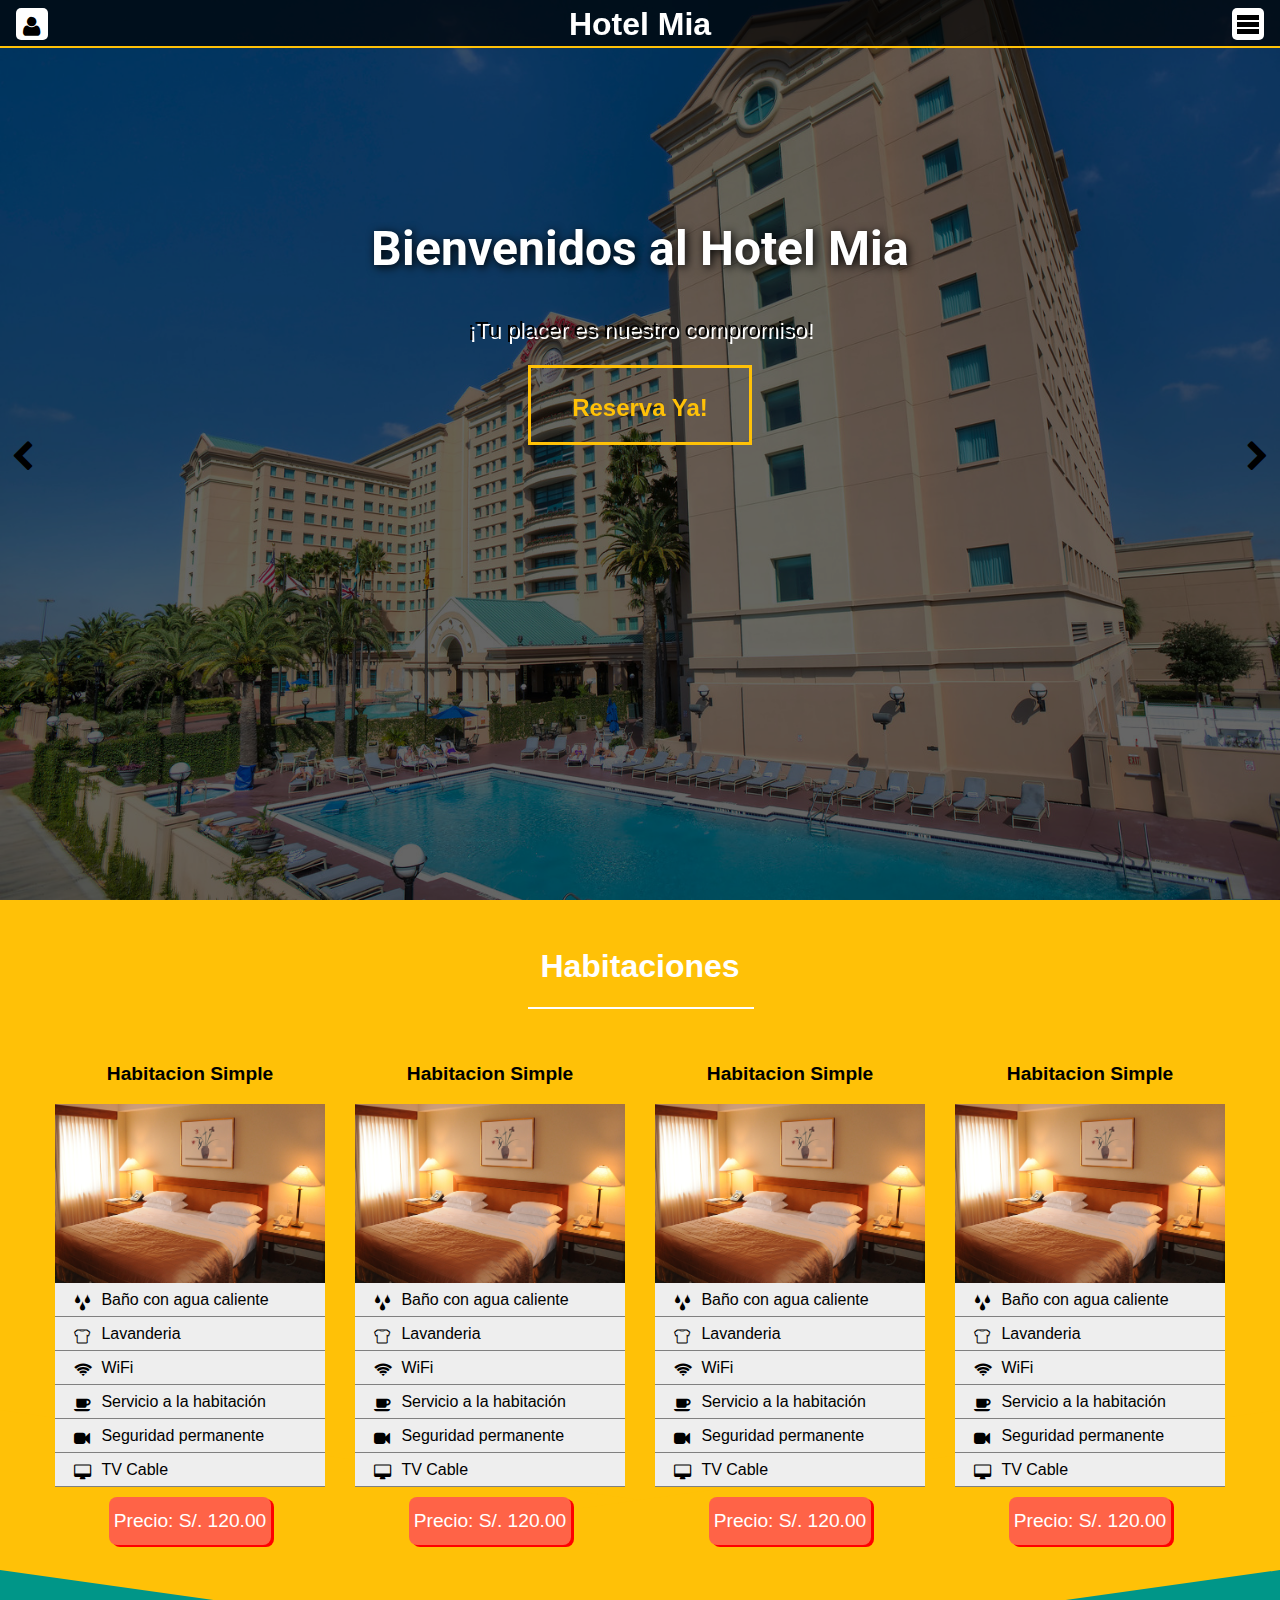
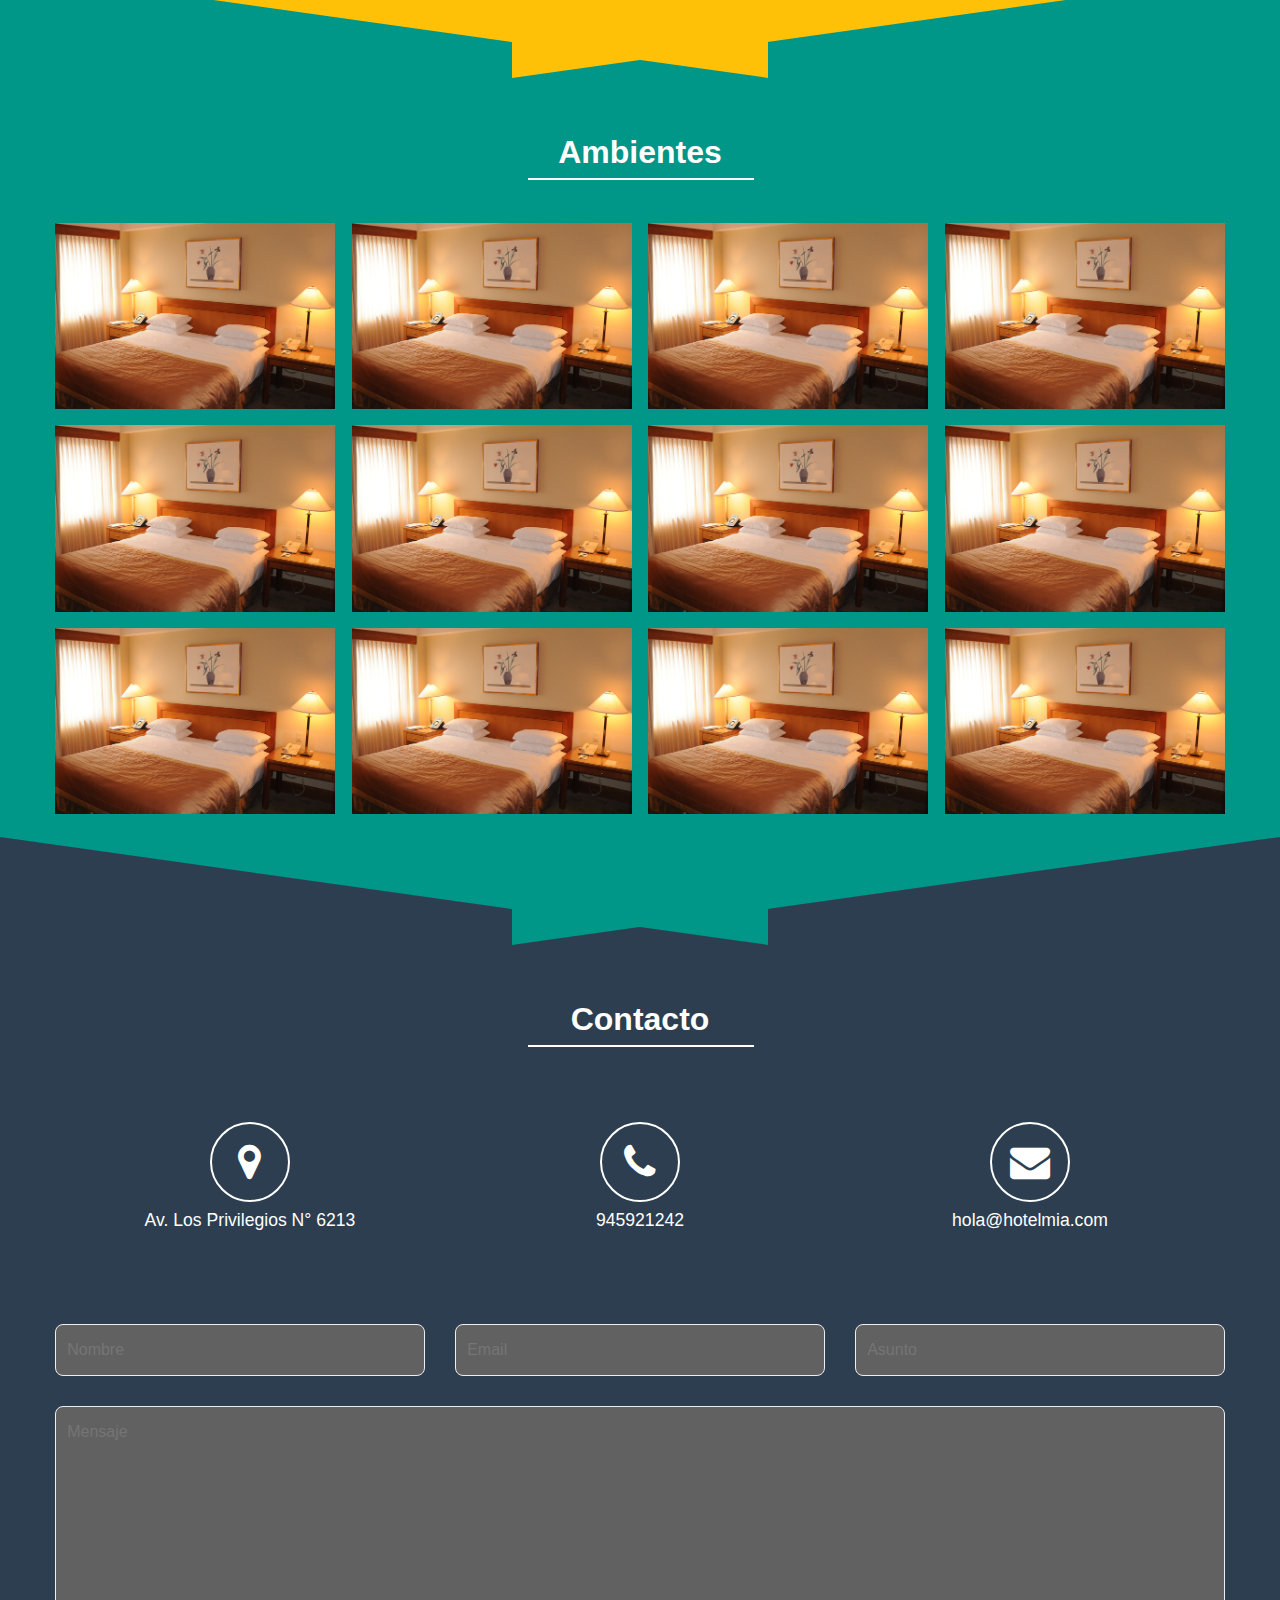
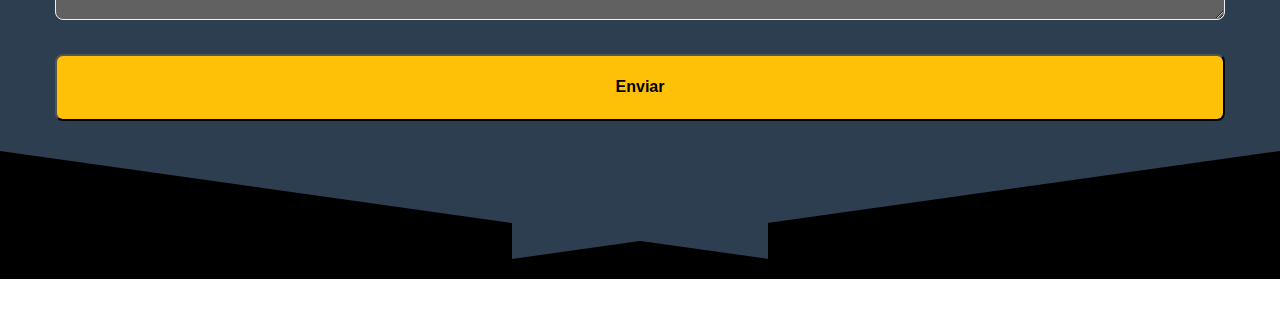
<file: index.html>
<!DOCTYPE html>
<html lang="es"></html>
<head>
  <meta charset="UTF-8"/>
  <meta name="viewport" content="width=device-width, user-scalable=no, initial-scale=1.0, maximum-scale=1.0, minimum-scale=1.0"/>
  <title>Hotel Mia</title>
  <link rel="stylesheet" href="./public/css/estilos.css"/>
</head>
<body>
  <header>
    <nav class="BarraMenu"><a href="./login.html" class="Titulo-boton Titulo-boton--left center-texto"><i class="icon-user"></i></a>
      <h1 class="Titulo-logo">Hotel Mia
      </h1>
      <input type="checkbox" name="toggle" id="toggle"/>
      <label for="toggle" class="Titulo-boton"><span></span></label>
      <div class="BarraMenu-menu">
        <ul class="Menu">
          <li class="Menu-item"><a href="#">Habitaciones</a></li>
          <li class="Menu-item"><a href="#">Ambientes</a></li>
          <li class="Menu-item"><a href="#">Tarifas</a></li>
          <li class="Menu-item"><a href="#">Reservaciones</a></li>
          <li class="Menu-item"><a href="#">Contacto</a></li>
        </ul>
      </div>
    </nav>
  </header>
  <main>
    <div id="Slider">
      <nav class="Slider-navegacion"><span class="Slider-navegacion-izquierda"><i class="icon-left-open"></i></span><span class="Slider-navegacion-derecha"><i class="icon-right-open"></i></span></nav>
      <section class="Slider-item"><img src="./public/img/slide1.jpg" alt="" class="Slider-imagen"/>
        <div class="Slider-informacion">
          <h2 class="Slider-titulo centrar-texto">Bienvenidos al Hotel Mia</h2>
          <p class="Slider-descripcion centrar-texto">¡Tu placer es nuestro compromiso!</p>
          <bottom class="Slider-boton">Reserva Ya!</bottom>
        </div>
      </section>
    </div>
    <section id="Habitacion">
      <div class="ed-container">
        <div class="ed-item">
          <h2 class="total Seccion-titulo">Habitaciones
            <hr class="linea-titulo"/>
          </h2>
        </div>
        <article class="ed-item movil-100 tablet-50 web-25 Habitacion-contenido">
          <p class="Habitacion-tipo centrar-texto">Habitacion Simple</p><img src="./public/img/habitacion-simple.jpg" alt="#" class="Habitacion-imagen"/>
          <div class="Habitacion-detalle">
            <ul>
              <li class="Habitacion-detalle-item"><i class="icon-water"></i><span>Baño con agua caliente</span></li>
              <li class="Habitacion-detalle-item"><i class="icon-t-shirt"></i><span>Lavanderia</span></li>
              <li class="Habitacion-detalle-item"><i class="icon-wifi"></i><span>WiFi</span></li>
              <li class="Habitacion-detalle-item"><i class="icon-coffee"></i><span>Servicio a la habitación</span></li>
              <li class="Habitacion-detalle-item"><i class="icon-videocam"></i><span>Seguridad permanente</span></li>
              <li class="Habitacion-detalle-item"><i class="icon-desktop"></i><span>TV Cable</span></li>
            </ul>
          </div>
          <div class="Habitacion-precio centrar-texto"><span class="Habitacion-precio-valor">Precio: S/. 120.00</span>
          </div>
        </article>
        <article class="ed-item movil-100 tablet-50 web-25 Habitacion-contenido">
          <p class="Habitacion-tipo centrar-texto">Habitacion Simple</p><img src="./public/img/habitacion-simple.jpg" alt="#" class="Habitacion-imagen"/>
          <div class="Habitacion-detalle">
            <ul>
              <li class="Habitacion-detalle-item"><i class="icon-water"></i><span>Baño con agua caliente</span></li>
              <li class="Habitacion-detalle-item"><i class="icon-t-shirt"></i><span>Lavanderia</span></li>
              <li class="Habitacion-detalle-item"><i class="icon-wifi"></i><span>WiFi</span></li>
              <li class="Habitacion-detalle-item"><i class="icon-coffee"></i><span>Servicio a la habitación</span></li>
              <li class="Habitacion-detalle-item"><i class="icon-videocam"></i><span>Seguridad permanente</span></li>
              <li class="Habitacion-detalle-item"><i class="icon-desktop"></i><span>TV Cable</span></li>
            </ul>
          </div>
          <div class="Habitacion-precio centrar-texto"><span class="Habitacion-precio-valor">Precio: S/. 120.00</span>
          </div>
        </article>
        <article class="ed-item movil-100 tablet-50 web-25 Habitacion-contenido">
          <p class="Habitacion-tipo centrar-texto">Habitacion Simple</p><img src="./public/img/habitacion-simple.jpg" alt="#" class="Habitacion-imagen"/>
          <div class="Habitacion-detalle">
            <ul>
              <li class="Habitacion-detalle-item"><i class="icon-water"></i><span>Baño con agua caliente</span></li>
              <li class="Habitacion-detalle-item"><i class="icon-t-shirt"></i><span>Lavanderia</span></li>
              <li class="Habitacion-detalle-item"><i class="icon-wifi"></i><span>WiFi</span></li>
              <li class="Habitacion-detalle-item"><i class="icon-coffee"></i><span>Servicio a la habitación</span></li>
              <li class="Habitacion-detalle-item"><i class="icon-videocam"></i><span>Seguridad permanente</span></li>
              <li class="Habitacion-detalle-item"><i class="icon-desktop"></i><span>TV Cable</span></li>
            </ul>
          </div>
          <div class="Habitacion-precio centrar-texto"><span class="Habitacion-precio-valor">Precio: S/. 120.00</span>
          </div>
        </article>
        <article class="ed-item movil-100 tablet-50 web-25 Habitacion-contenido">
          <p class="Habitacion-tipo centrar-texto">Habitacion Simple</p><img src="./public/img/habitacion-simple.jpg" alt="#" class="Habitacion-imagen"/>
          <div class="Habitacion-detalle">
            <ul>
              <li class="Habitacion-detalle-item"><i class="icon-water"></i><span>Baño con agua caliente</span></li>
              <li class="Habitacion-detalle-item"><i class="icon-t-shirt"></i><span>Lavanderia</span></li>
              <li class="Habitacion-detalle-item"><i class="icon-wifi"></i><span>WiFi</span></li>
              <li class="Habitacion-detalle-item"><i class="icon-coffee"></i><span>Servicio a la habitación</span></li>
              <li class="Habitacion-detalle-item"><i class="icon-videocam"></i><span>Seguridad permanente</span></li>
              <li class="Habitacion-detalle-item"><i class="icon-desktop"></i><span>TV Cable</span></li>
            </ul>
          </div>
          <div class="Habitacion-precio centrar-texto"><span class="Habitacion-precio-valor">Precio: S/. 120.00</span>
          </div>
        </article>
      </div>
    </section>
    <section id="Ambiente">
      <div class="ed-container">
        <div class="ed-item">
          <h2 class="ed-item total Seccion-titulo">Ambientes
            <hr class="linea-titulo"/>
          </h2>
        </div>
        <div class="ed-item">
          <div class="Ambiente-contenedor">
            <div class="Ambiente-item"><img src="./public/img/habitacion-simple.jpg" alt=""/>
              <div class="description centrar-texto">
                <h3>Title Imagen</h3>
                <hr/>
                <p>Lorem ipsum dolor sit amet, consectetur adipisicing elit.</p>
              </div>
            </div>
            <div class="Ambiente-item"><img src="./public/img/habitacion-simple.jpg" alt=""/>
              <div class="description centrar-texto">
                <h3>Title Imagen</h3>
                <hr/>
                <p>Lorem ipsum dolor sit amet, consectetur adipisicing elit.</p>
              </div>
            </div>
            <div class="Ambiente-item"><img src="./public/img/habitacion-simple.jpg" alt=""/>
              <div class="description centrar-texto">
                <h3>Title Imagen</h3>
                <hr/>
                <p>Lorem ipsum dolor sit amet, consectetur adipisicing elit.</p>
              </div>
            </div>
            <div class="Ambiente-item"><img src="./public/img/habitacion-simple.jpg" alt=""/>
              <div class="description centrar-texto">
                <h3>Title Imagen</h3>
                <hr/>
                <p>Lorem ipsum dolor sit amet, consectetur adipisicing elit.</p>
              </div>
            </div>
            <div class="Ambiente-item"><img src="./public/img/habitacion-simple.jpg" alt=""/>
              <div class="description centrar-texto">
                <h3>Title Imagen</h3>
                <hr/>
                <p>Lorem ipsum dolor sit amet, consectetur adipisicing elit.</p>
              </div>
            </div>
            <div class="Ambiente-item"><img src="./public/img/habitacion-simple.jpg" alt=""/>
              <div class="description centrar-texto">
                <h3>Title Imagen</h3>
                <hr/>
                <p>Lorem ipsum dolor sit amet, consectetur adipisicing elit.</p>
              </div>
            </div>
            <div class="Ambiente-item"><img src="./public/img/habitacion-simple.jpg" alt=""/>
              <div class="description centrar-texto">
                <h3>Title Imagen</h3>
                <hr/>
                <p>Lorem ipsum dolor sit amet, consectetur adipisicing elit.</p>
              </div>
            </div>
            <div class="Ambiente-item"><img src="./public/img/habitacion-simple.jpg" alt=""/>
              <div class="description centrar-texto">
                <h3>Title Imagen</h3>
                <hr/>
                <p>Lorem ipsum dolor sit amet, consectetur adipisicing elit.</p>
              </div>
            </div>
            <div class="Ambiente-item"><img src="./public/img/habitacion-simple.jpg" alt=""/>
              <div class="description centrar-texto">
                <h3>Title Imagen</h3>
                <hr/>
                <p>Lorem ipsum dolor sit amet, consectetur adipisicing elit.</p>
              </div>
            </div>
            <div class="Ambiente-item"><img src="./public/img/habitacion-simple.jpg" alt=""/>
              <div class="description centrar-texto">
                <h3>Title Imagen</h3>
                <hr/>
                <p>Lorem ipsum dolor sit amet, consectetur adipisicing elit.</p>
              </div>
            </div>
            <div class="Ambiente-item"><img src="./public/img/habitacion-simple.jpg" alt=""/>
              <div class="description centrar-texto">
                <h3>Title Imagen</h3>
                <hr/>
                <p>Lorem ipsum dolor sit amet, consectetur adipisicing elit.</p>
              </div>
            </div>
            <div class="Ambiente-item"><img src="./public/img/habitacion-simple.jpg" alt=""/>
              <div class="description centrar-texto">
                <h3>Title Imagen</h3>
                <hr/>
                <p>Lorem ipsum dolor sit amet, consectetur adipisicing elit.</p>
              </div>
            </div>
          </div>
        </div>
      </div>
    </section>
    <section id="Contacto">
      <div class="ed-container">
        <div class="ed-item">
          <h2 class="ed-item total Seccion-titulo">Contacto
            <hr class="linea-titulo"/>
          </h2>
        </div>
        <div class="Contacto-ubicacion"></div>
        <div class="ed-item">
          <div class="ed-container Contacto-informacion"> 
            <div class="ed-item movil-100 tablet-1-3 web-1-3 Contacto-informacion-direccion"><i class="icon-location"> </i><span>Av. Los Privilegios N° 6213</span></div>
            <div class="ed-item movil-100 tablet-1-3 web-1-3 Contacto-informacion-telefono"><i class="icon-phone"></i><span>945921242</span></div>
            <div class="ed-item movil-100 tablet-1-3 web-1-3 Contacto-informacion-email"><i class="icon-mail-alt"></i><span>hola@hotelmia.com</span></div>
          </div>
        </div>
        <div class="ed-item movil-100 Contacto-formulario no-padding">
          <form action="">
            <div class="ed-container">
              <div class="ed-item movil-100 tablet-1-3 web-1-3">
                <input type="text" name="nombre" placeholder="Nombre" class="Formulario-texto"/>
              </div>
              <div class="ed-item movil-100 tablet-1-3 web-1-3">
                <input type="text" name="email" placeholder="Email" class="Formulario-texto"/>
              </div>
              <div class="ed-item movil-100 tablet-1-3 web-1-3">
                <input type="text" name="asunto" placeholder="Asunto" class="Formulario-texto"/>
              </div>
              <div class="ed-item movil-100 tablet-100 web-100">
                <textarea name="mensaje" cols="30" rows="10" placeholder="Mensaje" class="Formulario-texto"></textarea>
              </div>
              <div class="ed-item movil-100 tablet-100 web-100">
                <button class="ed-item Formulario-boton">Enviar</button>
              </div>
            </div>
          </form>
        </div>
      </div>
    </section>
  </main>
  <footer id="Footer">
    <div class="ed-container">
      <p class="Footer-informacion centrar-texto">&copy Derechos Resevados</p>
      <div class="Footer-redesSociales">
        <ul>
          <li class="Redes-item"><a href=""><i class="icon-facebook"></i></a></li>
          <li class="Redes-item"><a href=""><i class="icon-twitter"></i></a></li>
          <li class="Redes-item"><a href=""><i class="icon-youtube"></i></a></li>
          <li class="Redes-item"><a href=""><i class="icon-instagram"></i></a></li>
        </ul>
      </div>
    </div>
  </footer>
</body>
</file>
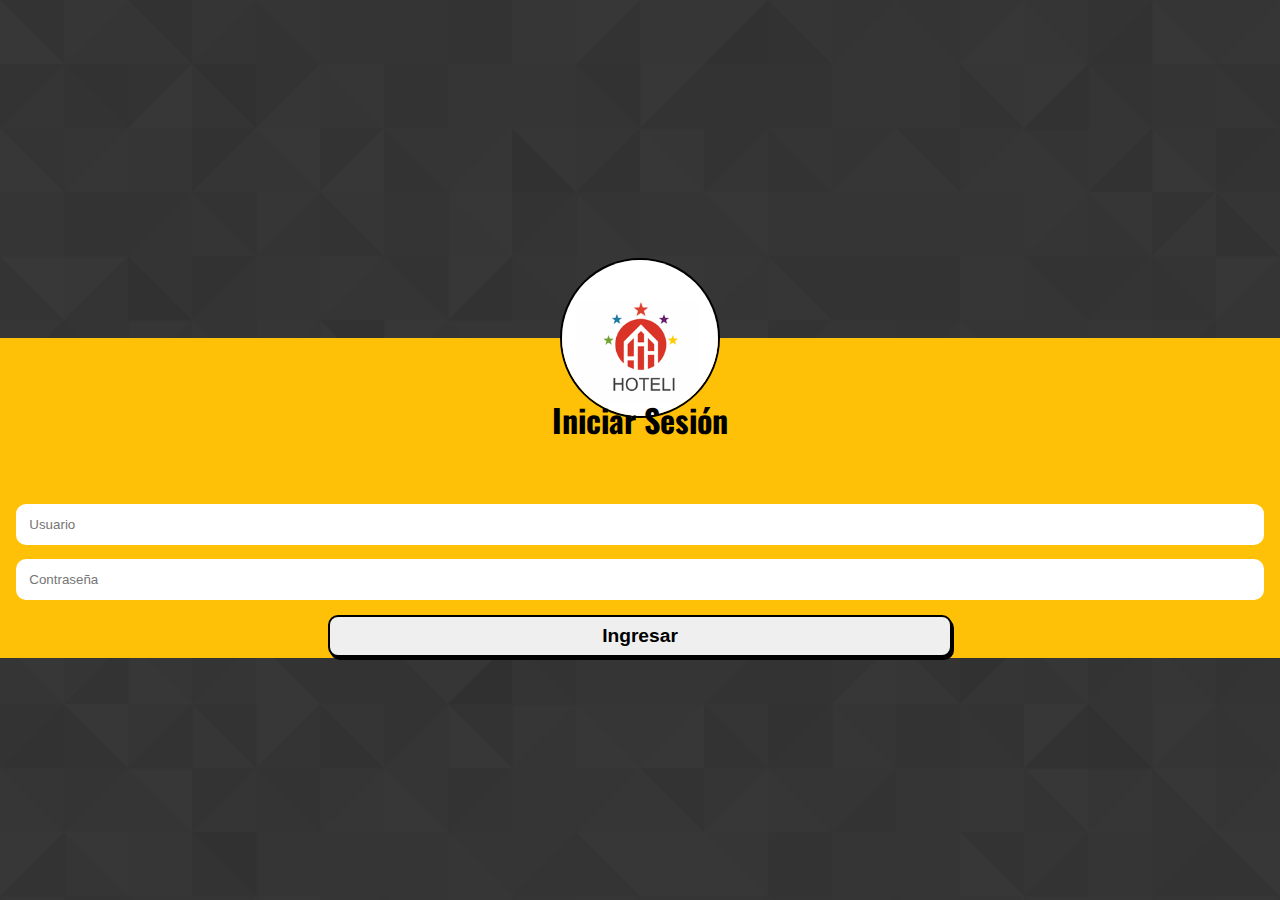
<file: login.html>
<!DOCTYPE html>
<html lang="es">
<head>
	<meta charset="UTF-8">
	<title>Login Hotel Mian</title>
	<meta name="viewport" content="width=device-width, user-scalable=no, initial-scale=1.0, maximum-scale=1.0, minimum-scale=1.0">
	<link href='https://fonts.googleapis.com/css?family=Oswald' rel='stylesheet' type='text/css'>
	<link rel="stylesheet" href="./public/css/estilos_login.css">
</head>
<body>
	<div class="Contenedor">
		<section class="Formulario">
			<div class="Formulario-logo">
				<img src="./public/img/hotel-logo.png" alt="" class="Logo">
			</div>
			<h1>Iniciar Sesión</h1>
			<form action="" class="Formulario-contenido">
				<input type="text" class="Formulario-texto" placeholder="Usuario">
				<input type="password" class="Formulario-texto" placeholder="Contraseña">
				<input type="submit" value="Ingresar" class="Formulario-boton">
			</form>
		</section>
	</div>

</body>
</html>
</file>
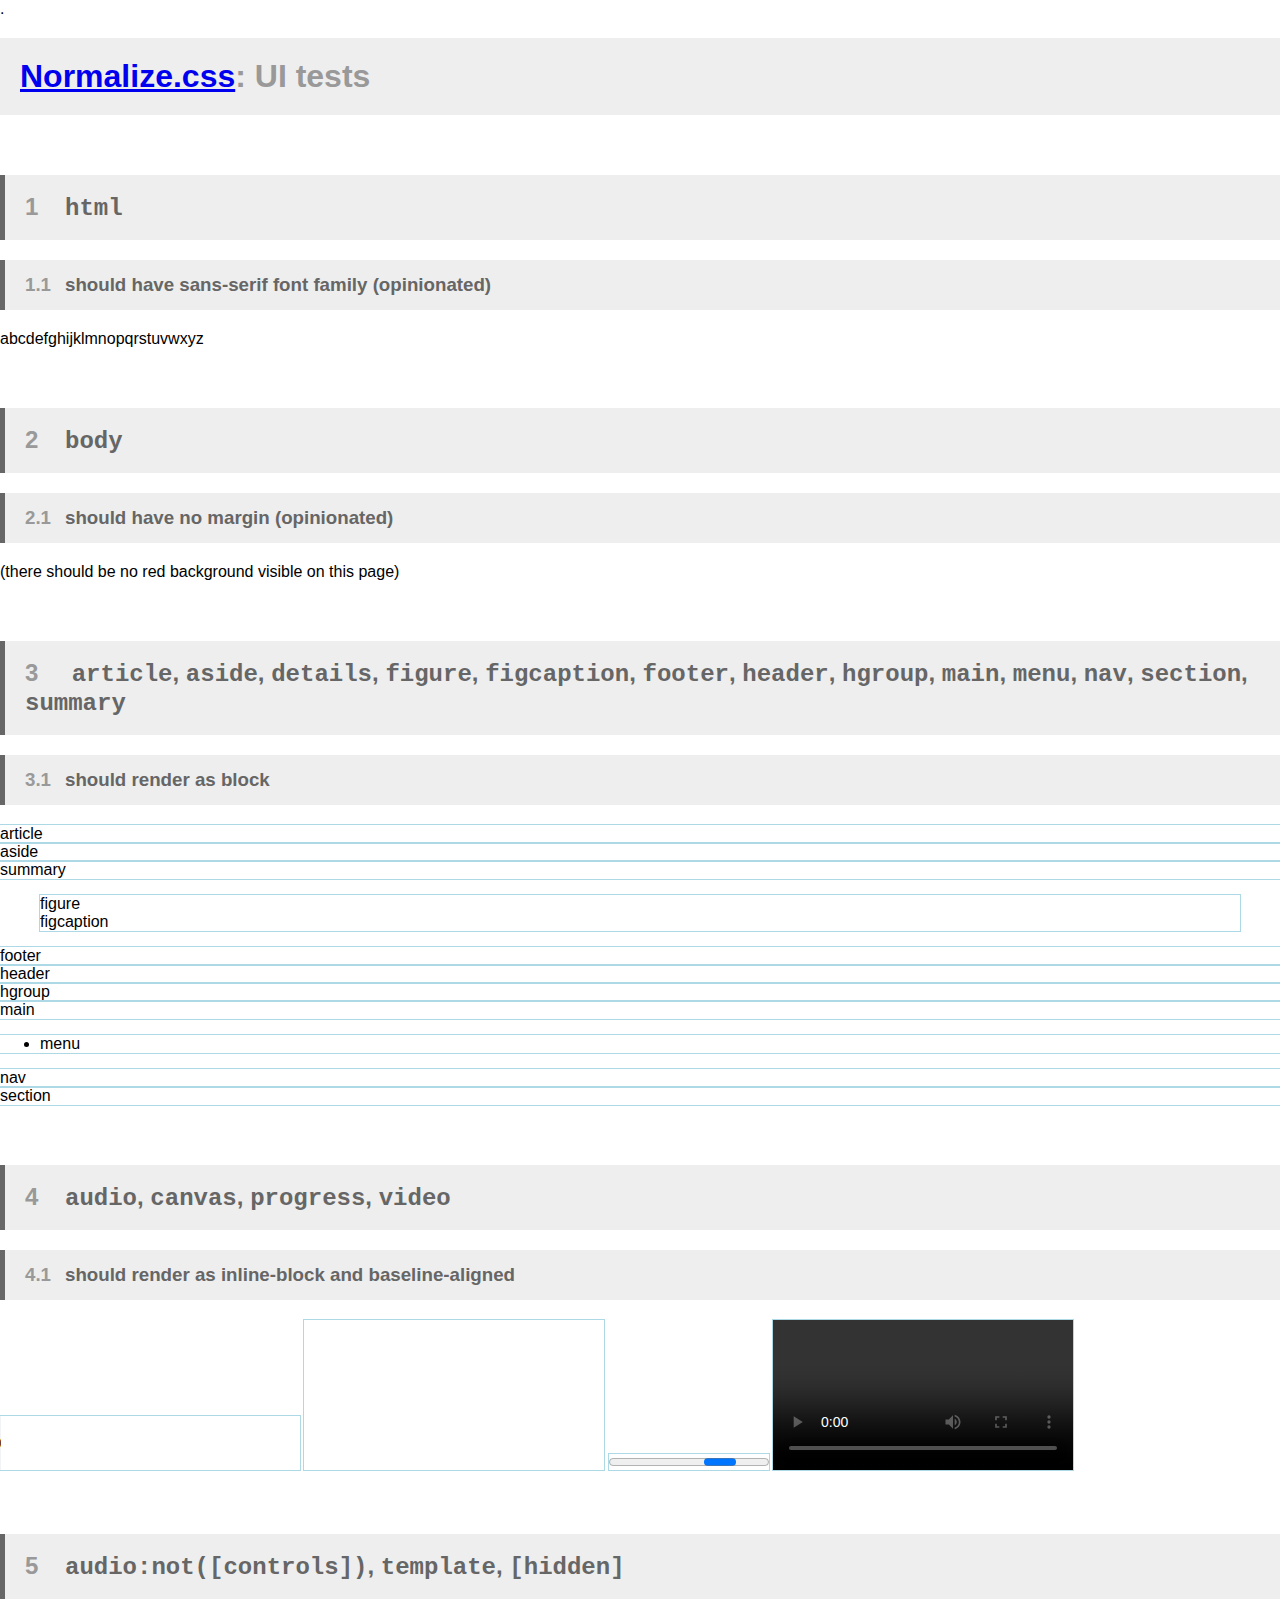
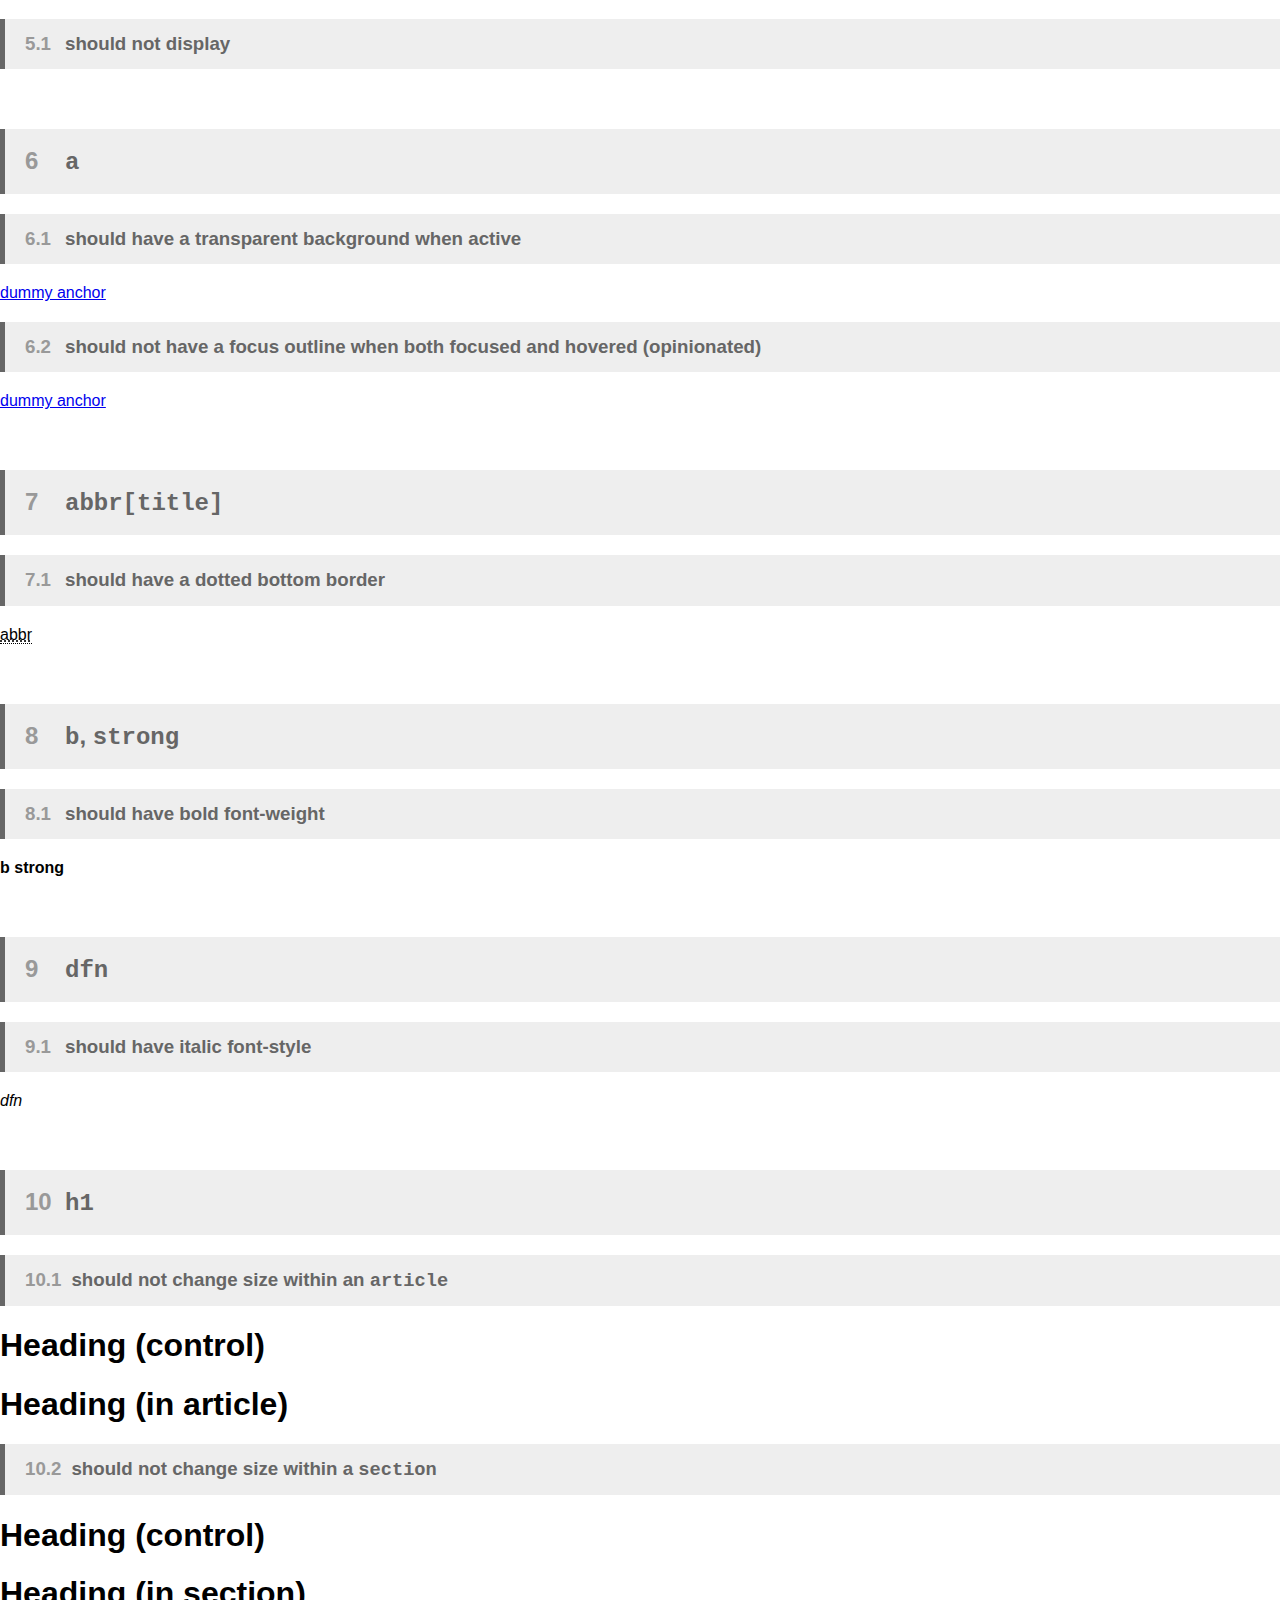
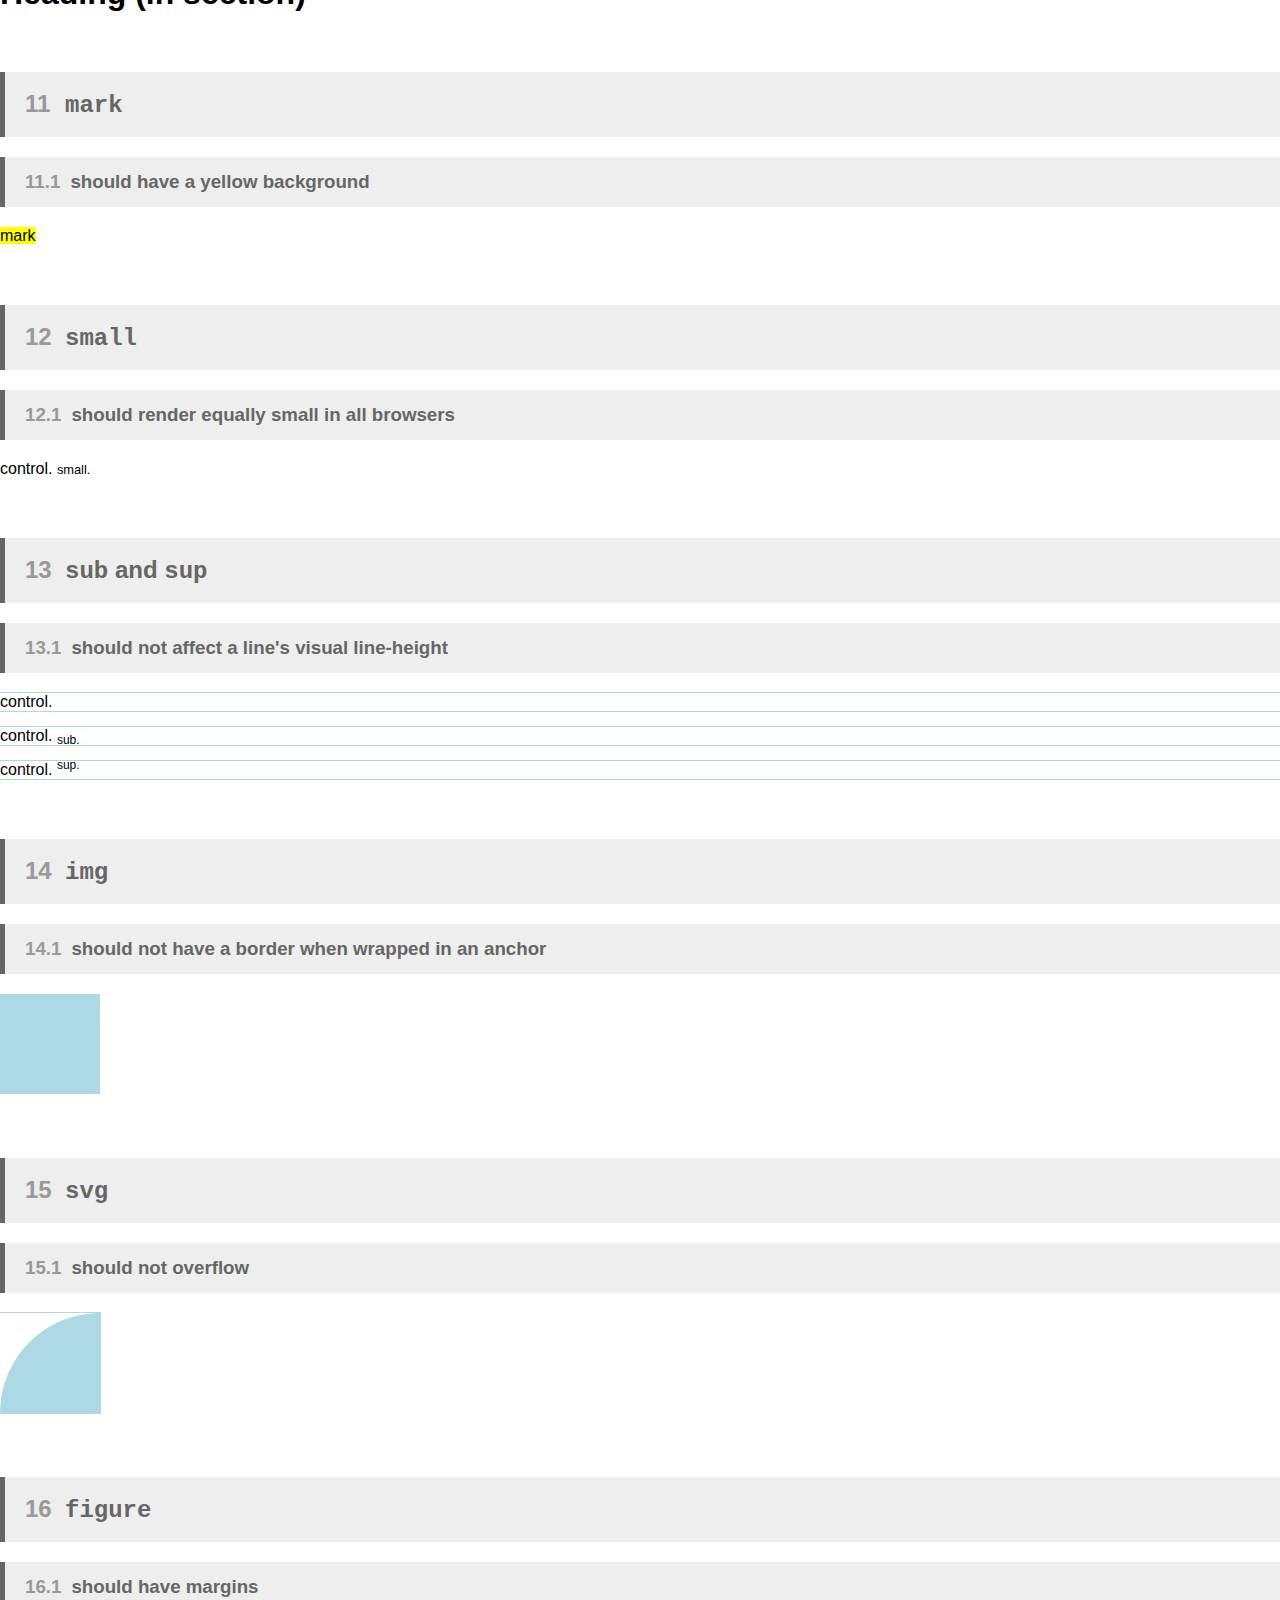
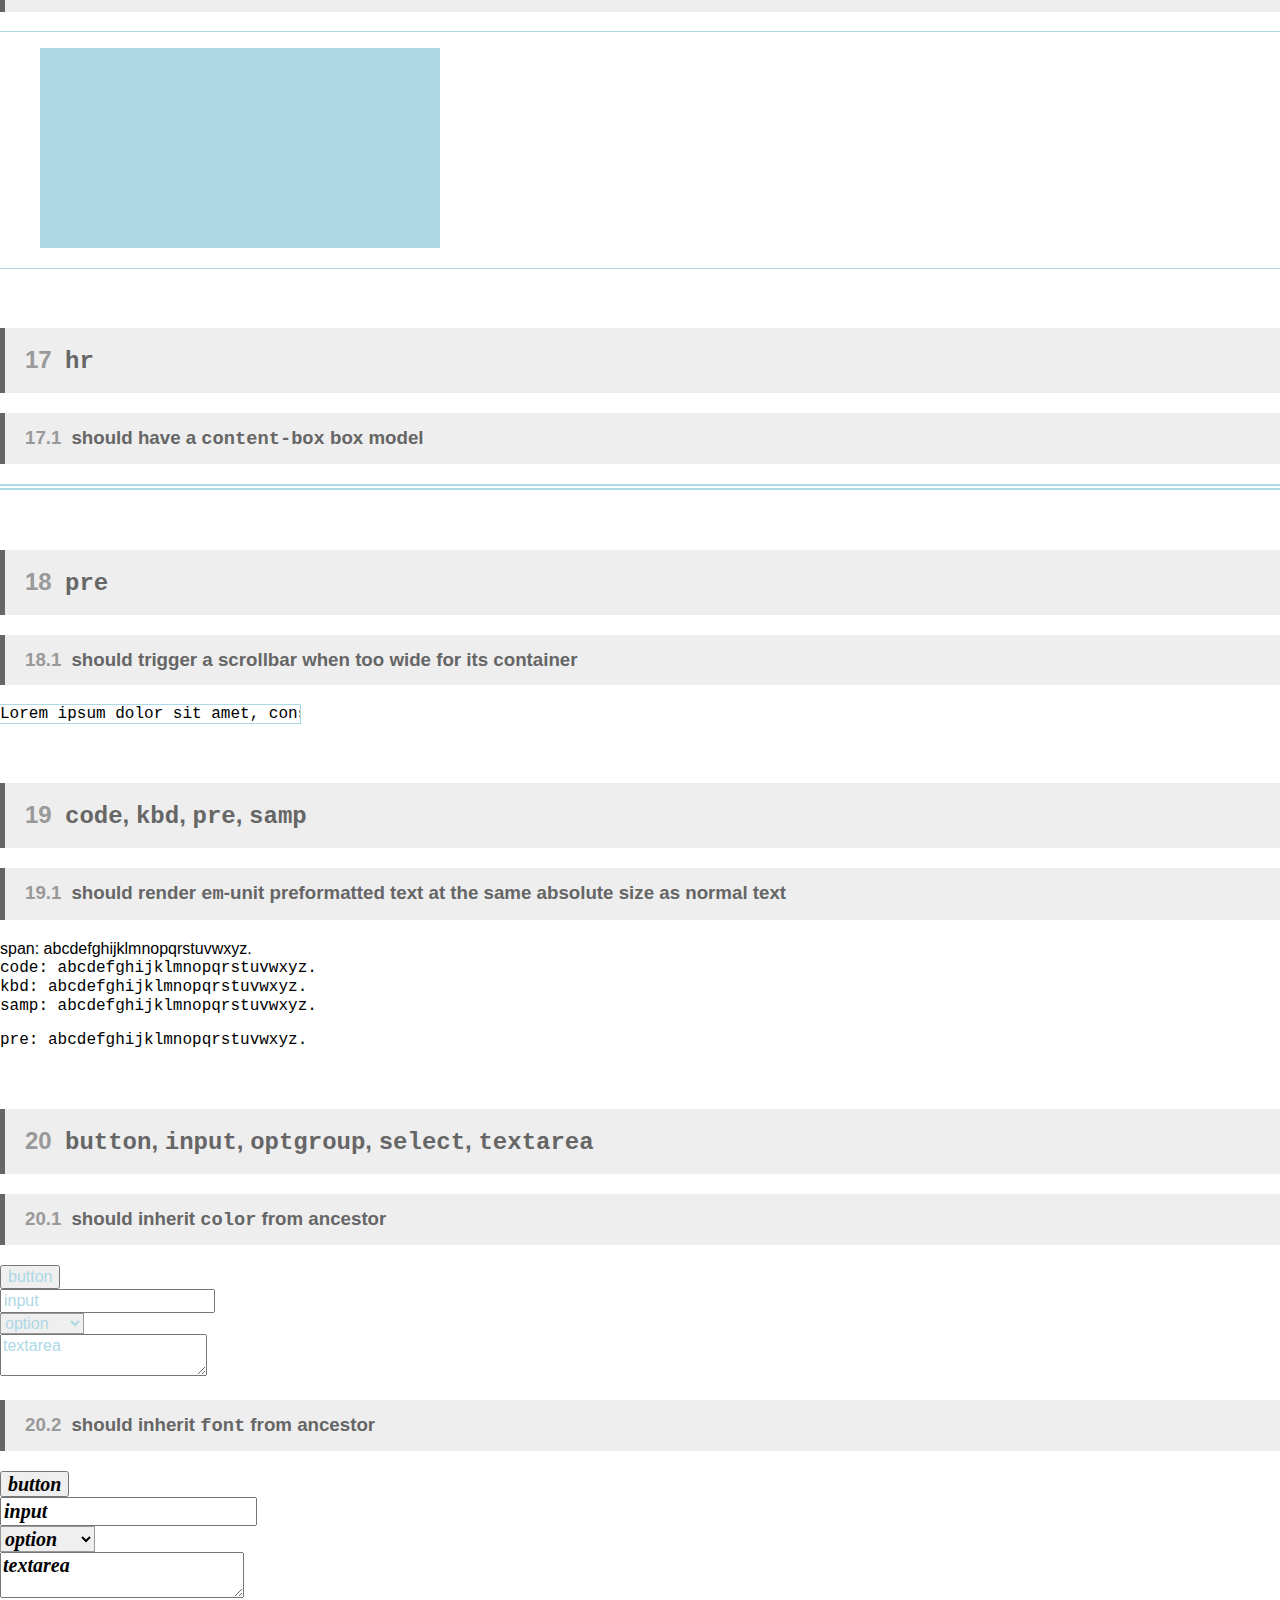
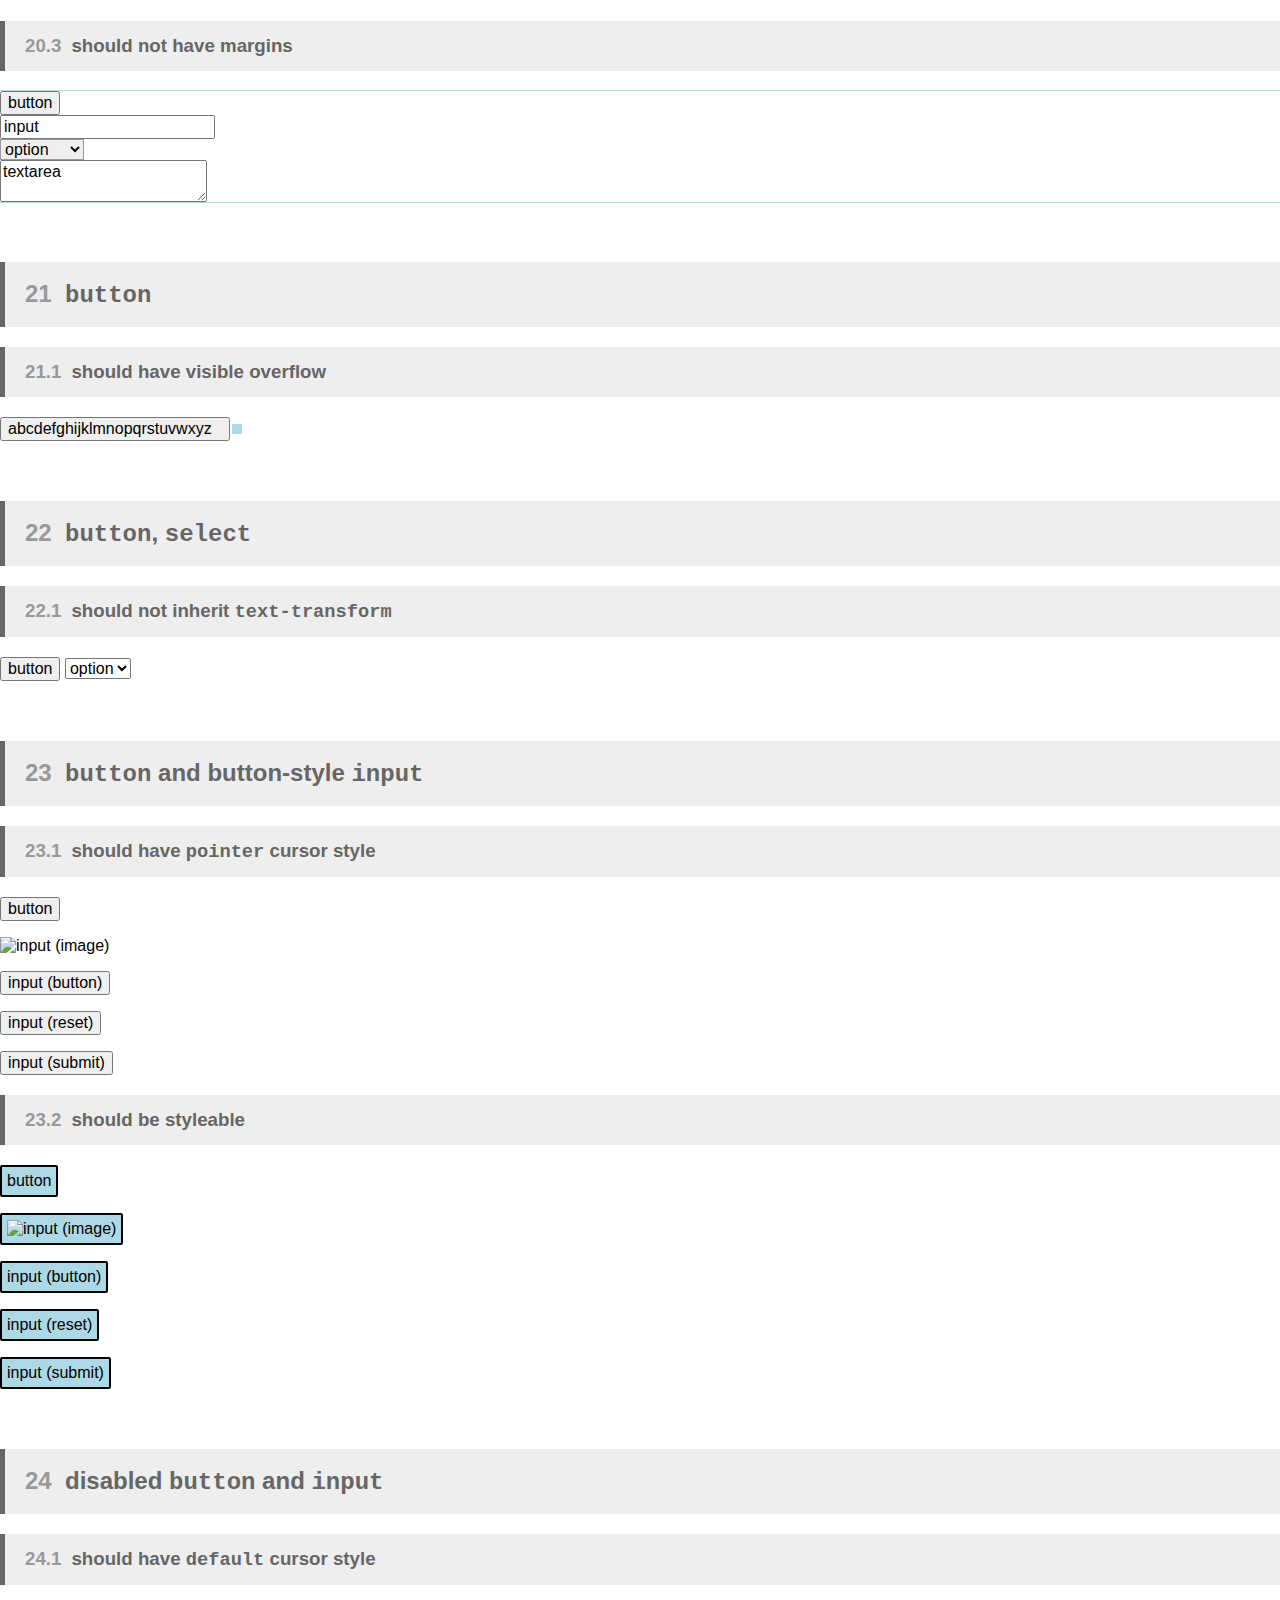
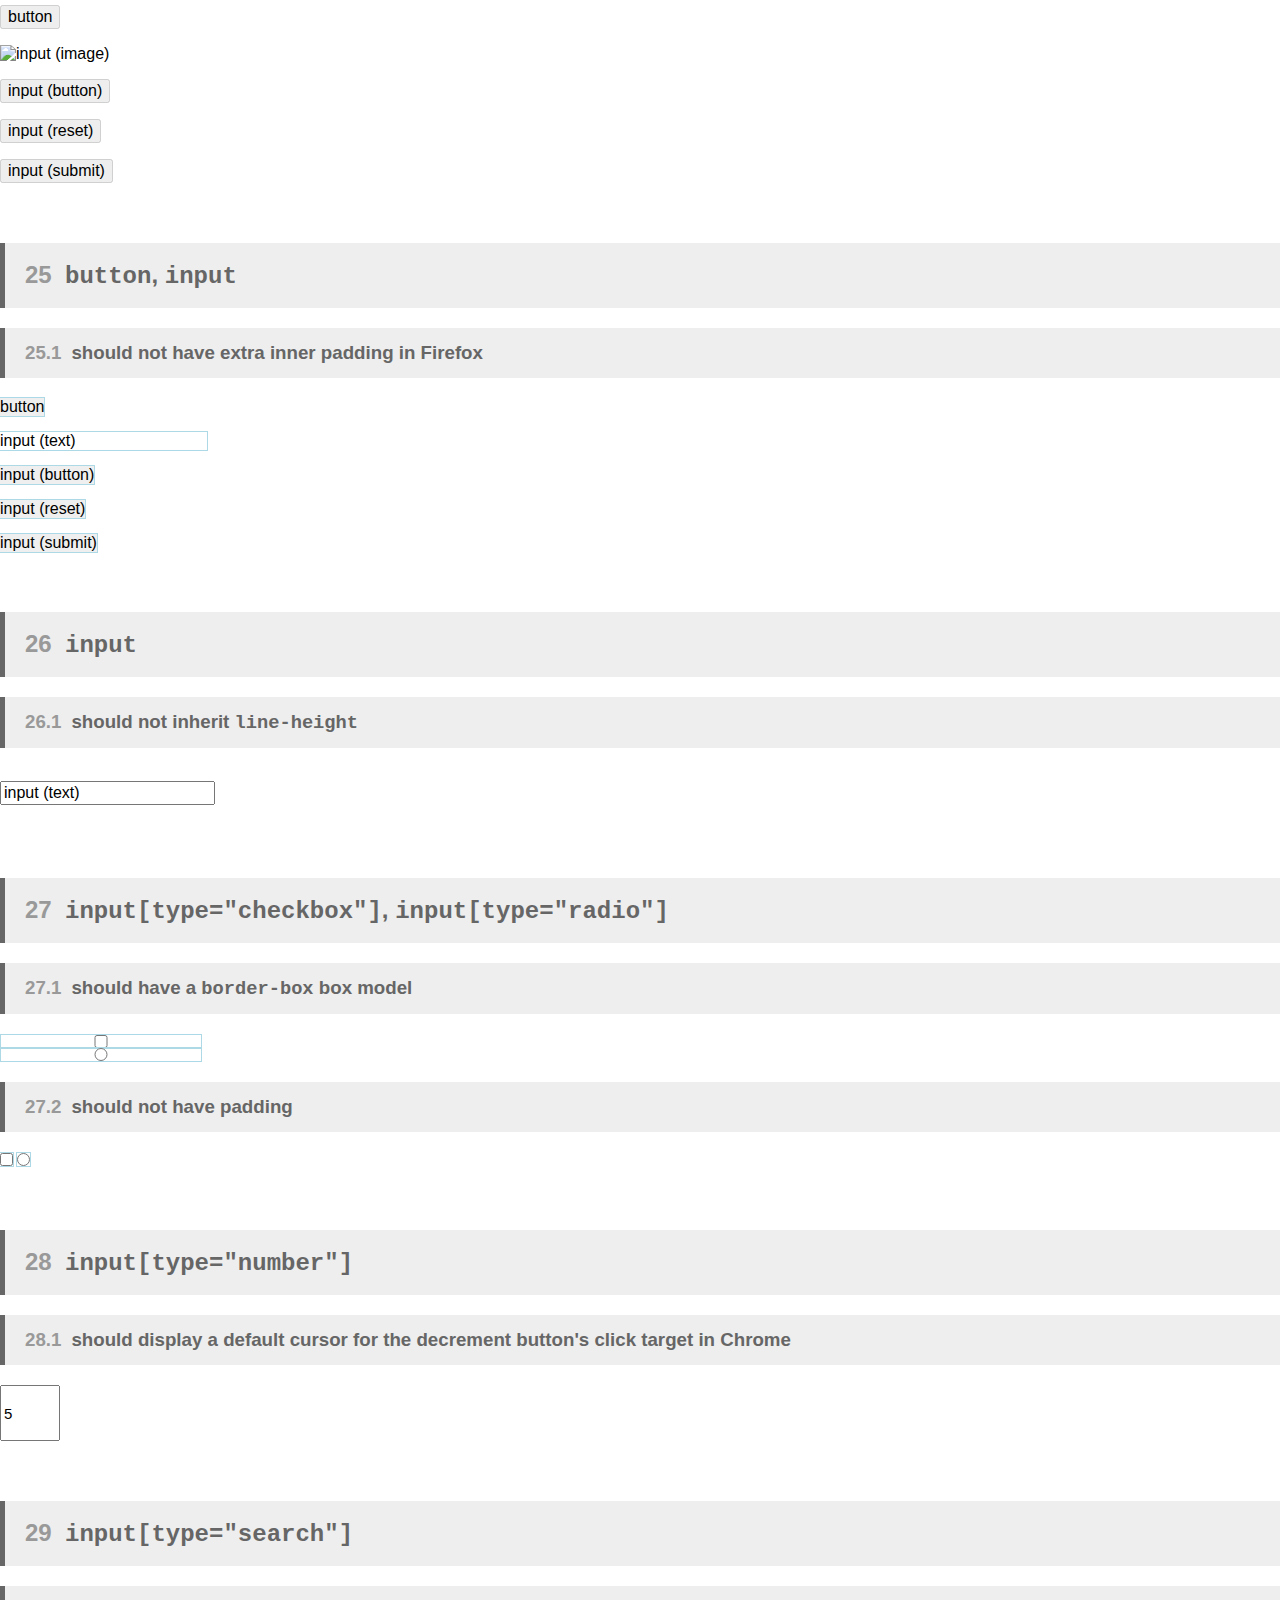
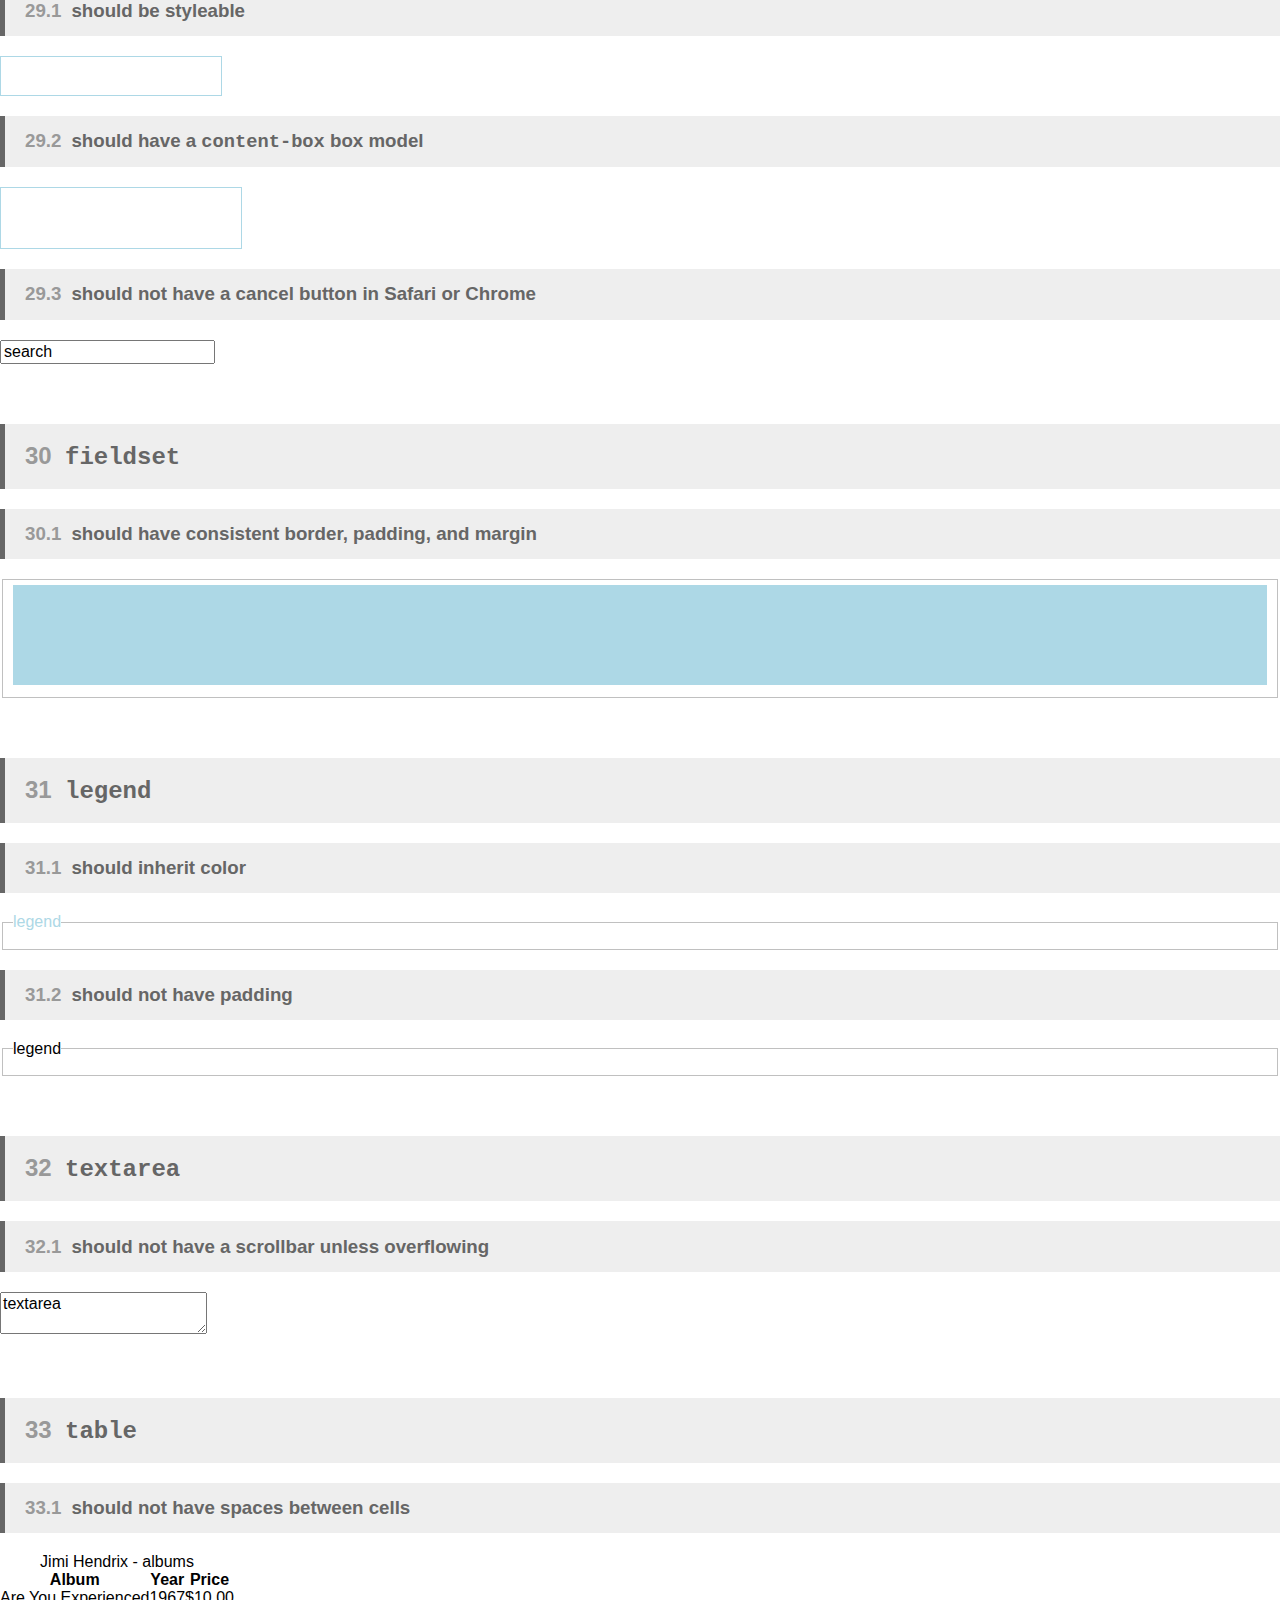
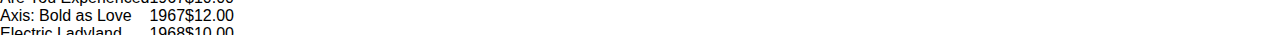
<file: lib/normalize/test.html>
<!DOCTYPE html>
<html lang="en">
<meta charset="utf-8">
<meta name="viewport" content="width=device-width, initial-scale=1">
<title>Normalize CSS: UI tests</title>
<script src="http://html5shim.googlecode.com/svn/trunk/html5.js"></script>
<link rel="stylesheet" href="normalize.css">
<style>
  /*! suit-test v0.1.0 | MIT License | github.com/suitcss */

  .Test {
    background: #fff;
    counter-reset: test-describe;
  }

  .Test-describe:before {
    content: counter(test-describe);
    counter-increment: test-describe;
  }

  .Test-describe {
    counter-reset: test-it;
  }

  .Test-it:before {
    content: counter(test-describe) "." counter(test-it);
    counter-increment: test-it;
  }

  .Test-title {
    font-size: 2em;
    font-family: sans-serif;
    padding: 20px;
    margin: 20px 0;
    background: #eee;
    color: #999;
  }

  .Test-describe,
  .Test-it {
    background: #eee;
    border-left: 5px solid #666;
    color: #666;
    font-family: sans-serif;
    font-weight: bold;
    margin: 20px 0;
    padding: 0.75em 20px;
  }

  .Test-describe {
    font-size: 1.5em;
    margin: 60px 0 20px;
  }

  .Test-describe:before,
  .Test-it:before {
    color: #999;
    display: inline-block;
    margin-right: 10px;
    min-width: 30px;
    text-transform: uppercase;
  }

  /* Custom helpers */

  /**
   * Test whether the body's margin has been removed
   */

  body {
    background: red;
  }

  /**
   * Highlight the bounds of direct children of a test block
   */

  .Test-run--highlightEl > * {
    outline: 1px solid #ADD8E6;
  }
</style>

<div class="Test">
  .

  <h1 class="Test-title"><a href="https://github.com/necolas/normalize.css">Normalize.css</a>: UI tests</h1>

  <h2 class="Test-describe"><code>html</code></h2>
  <h3 class="Test-it">should have sans-serif font family (opinionated)</h3>
  <div class="Test-run">
    abcdefghijklmnopqrstuvwxyz
  </div>

  <h2 class="Test-describe"><code>body</code></h2>
  <h3 class="Test-it">should have no margin (opinionated)</h3>
  <div class="Test-run">
    (there should be no red background visible on this page)
  </div>

  <h2 class="Test-describe">
    <code>article</code>, <code>aside</code>, <code>details</code>,
    <code>figure</code>, <code>figcaption</code>, <code>footer</code>,
    <code>header</code>, <code>hgroup</code>, <code>main</code>,
    <code>menu</code>, <code>nav</code>, <code>section</code>,
    <code>summary</code>
  </h2>
  <h3 class="Test-it">should render as block</h3>
  <div class="Test-run Test-run--highlightEl">
    <article>article</article>
    <aside>aside</aside>
    <details>
      <summary>summary</summary>
      details
    </details>
    <figure>
      figure
      <figcaption>figcaption</figcaption>
    </figure>
    <footer>footer</footer>
    <header>header</header>
    <hgroup>hgroup</hgroup>
    <main>main</main>
    <menu><li>menu</li></menu>
    <nav>nav</nav>
    <section>section</section>
  </div>

  <h2 class="Test-describe"><code>audio</code>, <code>canvas</code>, <code>progress</code>, <code>video</code></h2>
  <h3 class="Test-it">should render as inline-block and baseline-aligned</h3>
  <div class="Test-run Test-run--highlightEl">
    <audio controls>audio</audio>
    <canvas>canvas</canvas>
    <progress>progress</progress>
    <video controls>video</video>
  </div>

  <h2 class="Test-describe"><code>audio:not([controls])</code>, <code>template</code>, <code>[hidden]</code></h2>
  <h3 class="Test-it">should not display</h3>
  <div class="Test-run Test-run--highlightEl">
    <audio>audio</audio>
    <template>
      <h1>{{title}}</h1>
      <content></content>
    </template>
    <p hidden>This should be hidden</p>
  </div>

  <h2 class="Test-describe"><code>a</code></h2>
  <h3 class="Test-it">should have a transparent background when active</h3>
  <div class="Test-run">
    <a href="#non">dummy anchor</a>
  </div>
  <h3 class="Test-it">should not have a focus outline when both focused and hovered (opinionated)</h3>
  <div class="Test-run">
    <a href="#non">dummy anchor</a>
  </div>

  <h2 class="Test-describe"><code>abbr[title]</code></h2>
  <h3 class="Test-it">should have a dotted bottom border</h3>
  <div class="Test-run">
    <abbr title="abbreviation">abbr</abbr>
  </div>

  <h2 class="Test-describe"><code>b</code>, <code>strong</code></h2>
  <h3 class="Test-it">should have bold font-weight</h3>
  <div class="Test-run">
    <b>b</b>
    <strong>strong</strong>
  </div>

  <h2 class="Test-describe"><code>dfn</code></h2>
  <h3 class="Test-it">should have italic font-style</h3>
  <div class="Test-run">
    <dfn>dfn</dfn>
  </div>

  <h2 class="Test-describe"><code>h1</code></h2>
  <h3 class="Test-it">should not change size within an <code>article</code></h3>
  <div class="Test-run">
    <h1>Heading (control)</h1>
    <article>
      <h1>Heading (in article)</h1>
    </article>
  </div>
  <h3 class="Test-it">should not change size within a <code>section</code></h3>
  <div class="Test-run">
    <h1>Heading (control)</h1>
    <section>
      <h1>Heading (in section)</h1>
    </section>
  </div>

  <h2 class="Test-describe"><code>mark</code></h2>
  <h3 class="Test-it">should have a yellow background</h3>
  <div class="Test-run">
    <mark>mark</mark>
  </div>

  <h2 class="Test-describe"><code>small</code></h2>
  <h3 class="Test-it">should render equally small in all browsers</h3>
  <div class="Test-run">
    control. <small>small.</small>
  </div>

  <h2 class="Test-describe"><code>sub</code> and <code>sup</code></h2>
  <h3 class="Test-it">should not affect a line's visual line-height</h3>
  <div class="Test-run Test-run--highlightEl">
    <p>control.</p>
    <p>control. <sub>sub.</sub></p>
    <p>control. <sup>sup.</sup></p>
  </div>

  <h2 class="Test-describe"><code>img</code></h2>
  <h3 class="Test-it">should not have a border when wrapped in an anchor</h3>
  <div class="Test-run">
    <a href="#non">
      <!-- scaled-up 1px image -->
      <img style="background-color:#ADD8E6" src="[data-uri]" width="100" height="100">
    </a>
  </div>

  <h2 class="Test-describe"><code>svg</code></h2>
  <h3 class="Test-it">should not overflow</h3>
  <div class="Test-run Test-run--highlightEl">
    <svg width="100px" height="100px">
      <circle cx="100" cy="100" r="100" fill="#ADD8E6" />
    </svg>
  </div>

  <h2 class="Test-describe"><code>figure</code></h2>
  <h3 class="Test-it">should have margins</h3>
  <div class="Test-run" style="outline:1px solid #ADD8E6; overflow:hidden;">
    <figure>
      <img style="background-color:#ADD8E6" src="[data-uri]" width="400" height="200">
    </figure>
  </div>

  <h2 class="Test-describe"><code>hr</code></h2>
  <h3 class="Test-it">should have a <code>content-box</code> box model</h3>
  <div class="Test-run" style="">
    <hr style="height:2px; border:solid #ADD8E6; border-width:2px 0;">
  </div>

  <h2 class="Test-describe"><code>pre</code></h2>
  <h3 class="Test-it">should trigger a scrollbar when too wide for its container</h3>
  <div class="Test-run" style="max-width:300px; outline:1px solid #ADD8E6;">
    <pre>Lorem ipsum dolor sit amet, consectetuer adipiscing elit. Aenean commodo ligula eget dolor. Aenean massa. Cum sociis natoque penatibus et me.</pre>
  </div>

  <h2 class="Test-describe"><code>code</code>, <code>kbd</code>, <code>pre</code>, <code>samp</code></h2>
  <h3 class="Test-it">should render <code>em</code>-unit preformatted text at the same absolute size as normal text</h3>
  <div class="Test-run">
    <span>span: abcdefghijklmnopqrstuvwxyz.</span><br>
    <code>code: abcdefghijklmnopqrstuvwxyz.</code><br>
    <kbd>kbd: abcdefghijklmnopqrstuvwxyz.</kbd><br>
    <samp>samp: abcdefghijklmnopqrstuvwxyz.</samp>
    <pre>pre: abcdefghijklmnopqrstuvwxyz.</pre>
  </div>

  <h2 class="Test-describe"><code>button</code>, <code>input</code>, <code>optgroup</code>, <code>select</code>, <code>textarea</code></h2>
  <h3 class="Test-it">should inherit <code>color</code> from ancestor</h3>
  <div class="Test-run" style="color:#ADD8E6;">
    <button>button</button><br>
    <input value="input"><br>
    <select style="border:1px solid #999;">
      <optgroup label="optgroup">
        <option>option</option>
      </optgroup>
      <option>option</option>
    </select><br>
    <textarea>textarea</textarea>
  </div>
  <h3 class="Test-it">should inherit <code>font</code> from ancestor</h3>
  <div class="Test-run" style="font:bold italic 20px/1 serif;">
    <button>button</button><br>
    <input value="input"><br>
    <select style="border:1px solid #999;">
      <optgroup label="optgroup">
        <option>option</option>
      </optgroup>
      <option>option</option>
    </select><br>
    <textarea>textarea</textarea>
  </div>
  <h3 class="Test-it">should not have margins</h3>
  <div class="Test-run" id="form-collection-margins">
    <style>
      #form-collection-margins {
        outline: 1px solid #ADD8E6;
        overflow: hidden;
      }

      #form-collection-margins button,
      #form-collection-margins input,
      #form-collection-margins select,
      #form-collection-margins textarea {
        display: block;
      }
    </style>
    <button>button</button>
    <input value="input">
    <select style="border:1px solid #999;">
      <optgroup label="optgroup">
        <option>option</option>
      </optgroup>
      <option>option</option>
    </select>
    <textarea>textarea</textarea>
  </div>

  <h2 class="Test-describe"><code>button</code></h2>
  <h3 class="Test-it">should have visible overflow</h3>
  <div class="Test-run" id="button-overflow">
    <style>
      #button-overflow button:after {
        content: "";
        background: #ADD8E6;
        display: inline-block;
        height: 10px;
        position:relative;
        right: -20px;
        width: 10px;
      }
    </style>
    <button>abcdefghijklmnopqrstuvwxyz</button>
  </div>

  <h2 class="Test-describe"><code>button</code>, <code>select</code></h2>
  <h3 class="Test-it">should not inherit <code>text-transform</code></h3>
  <div class="Test-run" style="text-transform:uppercase">
    <button>button</button>
    <select><option>option</option></select>
  </div>

  <h2 class="Test-describe"><code>button</code> and button-style <code>input</code></h2>
  <h3 class="Test-it">should have <code>pointer</code> cursor style</h3>
  <div class="Test-run">
    <p><button>button</button></p>
    <p><input type="image" src="http://lorempixel.com/90/24" alt="input (image)"></p>
    <p><input type="button" value="input (button)"></p>
    <p><input type="reset" value="input (reset)"></p>
    <p><input type="submit" value="input (submit)"></p>
  </div>
  <h3 class="Test-it">should be styleable</h3>
  <div class="Test-run" id="button-like-style">
    <style>
      #button-like-style button,
      #button-like-style input {
        background: #ADD8E6;
        border: 2px solid black;
        border-radius: 2px;
        padding: 5px;
      }
    </style>
    <p><button>button</button></p>
    <p><input type="image" src="http://lorempixel.com/90/24" alt="input (image)"></p>
    <p><input type="button" value="input (button)"></p>
    <p><input type="reset" value="input (reset)"></p>
    <p><input type="submit" value="input (submit)"></p>
  </div>

  <h2 class="Test-describe">disabled <code>button</code> and <code>input</code></h2>
  <h3 class="Test-it">should have <code>default</code> cursor style</h3>
  <div class="Test-run">
    <p><button disabled>button</button></p>
    <p><input disabled type="image" src="http://lorempixel.com/90/24" alt="input (image)"></p>
    <p><input disabled type="button" value="input (button)"></p>
    <p><input disabled type="reset" value="input (reset)"></p>
    <p><input disabled type="submit" value="input (submit)"></p>
  </div>

  <h2 class="Test-describe"><code>button</code>, <code>input</code></h2>
  <h3 class="Test-it">should not have extra inner padding in Firefox</h3>
  <div class="Test-run" id="button-input-padding">
    <style>
      #button-input-padding button,
      #button-input-padding input {
        border: 0;
        padding: 0;
        outline: 1px solid #ADD8E6;
      }
    </style>
    <p><button>button</button></p>
    <p><input value="input (text)"></p>
    <p><input type="button" value="input (button)"></p>
    <p><input type="reset" value="input (reset)"></p>
    <p><input type="submit" value="input (submit)"></p>
  </div>

  <h2 class="Test-describe"><code>input</code></h2>
  <h3 class="Test-it">should not inherit <code>line-height</code></h3>
  <div class="Test-run" style="line-height:50px">
    <input value="input (text)">
  </div>

  <h2 class="Test-describe"><code>input[type="checkbox"]</code>, <code>input[type="radio"]</code></h2>
  <h3 class="Test-it">should have a <code>border-box</code> box model</h3>
  <div class="Test-run Test-run--highlightEl" id="radio-box-model">
    <style>
      #radio-box-model {
        width: 200px;
        border: 1px solid red;
      }

      #radio-box-model input {
        width: 100%;
        border: 5px solid #ADD8E6;
        display: block;
        position: relative;
      }
    </style>
    <input type="checkbox">
    <input type="radio" name="rad">
  </div>
  <h3 class="Test-it">should not have padding</h3>
  <div class="Test-run Test-run--highlightEl">
    <input type="checkbox">
    <input type="radio" name="rad">
  </div>

  <h2 class="Test-describe"><code>input[type="number"]</code></h2>
  <h3 class="Test-it">should display a default cursor for the decrement button's click target in Chrome</h3>
  <div class="Test-run">
    <input style="height:50px; font-size:15px;" type="number" id="in" min="0" max="10" value="5">
  </div>

  <h2 class="Test-describe"><code>input[type="search"]</code></h2>
  <h3 class="Test-it">should be styleable</h3>
  <div class="Test-run">
    <input type="search" style="border:1px solid #ADD8E6; padding:10px; width:200px;">
  </div>
  <h3 class="Test-it">should have a <code>content-box</code> box model</h3>
  <div class="Test-run">
    <div style="background:red; display:inline-block; height:62px; width:242px;">
      <input type="search" style="border:1px solid #ADD8E6; height:20px; padding:20px; width:200px;">
    </div>
  </div>
  <h3 class="Test-it">should not have a cancel button in Safari or Chrome</h3>
  <div class="Test-run">
    <input type="search" value="search">
  </div>

  <h2 class="Test-describe"><code>fieldset</code></h2>
  <h3 class="Test-it">should have consistent border, padding, and margin</h3>
  <div class="Test-run">
    <fieldset>
      <div style="width:100%; height:100px; background:#ADD8E6;"></div>
    </fieldset>
  </div>

  <h2 class="Test-describe"><code>legend</code></h2>
  <h3 class="Test-it">should inherit color</h3>
  <div class="Test-run" style="color:#ADD8E6;">
    <fieldset>
      <legend>legend</legend>
    </fieldset>
  </div>
  <h3 class="Test-it">should not have padding</h3>
  <div class="Test-run">
    <fieldset>
      <legend>legend</legend>
    </fieldset>
  </div>

  <h2 class="Test-describe"><code>textarea</code></h2>
  <h3 class="Test-it">should not have a scrollbar unless overflowing</h3>
  <div class="Test-run">
    <textarea>textarea</textarea>
  </div>

  <h2 class="Test-describe"><code>table</code></h2>
  <h3 class="Test-it">should not have spaces between cells</h3>
  <div class="Test-run">
    <table>
      <caption>Jimi Hendrix - albums</caption>
      <thead>
        <tr>
          <th>Album</th>
          <th>Year</th>
          <th>Price</th>
        </tr>
      </thead>
      <tfoot>
        <tr>
          <th>Album</th>
          <th>Year</th>
          <th>Price</th>
        </tr>
      </tfoot>
      <tbody>
        <tr>
          <td>Are You Experienced</td>
          <td>1967</td>
          <td>$10.00</td>
        </tr>
        <tr>
          <td>Axis: Bold as Love</td>
          <td>1967</td>
          <td>$12.00</td>
        </tr>
        <tr>
          <td>Electric Ladyland</td>
          <td>1968</td>
          <td>$10.00</td>
        </tr>
        <tr>
          <td>Band of Gypsys</td>
          <td>1970</td>
          <td>$12.00</td>
        </tr>
      </tbody>
    </table>
  </div>

</div>
</file>
<file: public/css/estilos_login.css>
*
{
	box-sizing: border-box;
}
body, html
{
	background-image: url('../img/background.png');
	background-size: cover;
	font-family: 'Oswald', sans-serif;
	margin: 0px;
	padding: 0px;
	height: 100%;
	width: 100%;
	display: flex;
}
.Contenedor
{
	margin: auto;
	width: 100%;
	height: 26em;
	padding: 1em 0em;
	display: flex;
	position: relative;
}
.Formulario
{
	background-color: #FFC107;
	margin: auto;
	width: 100%;
	height: 20em;
	text-align: center;
	padding: 1em;
	position: absolute;
	bottom: 0px;

}
.Formulario h1
{
	position: relative;
	top: -4.5em;
}
.Formulario-logo
{
	display: inline-block;
	margin: auto 0px;
	position: relative;
	top: -6em;
	width: 10em;
	height: 10em;
	border-radius: 50%;
	border: 2px solid Black;
	overflow: hidden;
}

.Logo
{
	position: absolute;
	width: 14em;
	left: -2em;
}
.Formulario-contenido
{
	position: relative;
	top: -7em;
}
.Formulario-texto{
	width: 100%;
	padding: 1em;
	margin: .5em 0em;
	border: none;
	border-radius: 10px;
}
.Formulario-boton
{
	margin-top: 8px;
	width: 50%;
	padding: .5rem;
	border-radius: 10px;
	border: 2px solid black;
	box-shadow: 2px 3px 0px 0px black;
	font-weight: bold;
	font-size: 1.2em;
}
.Formulario-boton:hover
{
	margin-top: 10px;
	margin-left: 1px;
	box-shadow: 1px 1px 0px 0px black;
}

.Formulario-boton:focus
{
	outline: none;
}

.Formulario-texto:focus{
	outline: none;
}
</file>
<file: public/css/estilos.css>
@charset "UTF-8";
/* ==========================================================================
   Normalize.scss settings
   ========================================================================== */
/**
 * Includes legacy browser support IE6/7
 *
 * Set to false if you want to drop support for IE6 and IE7
 */
/* Base
   ========================================================================== */
/**
 * 1. Set default font family to sans-serif.
 * 2. Prevent iOS and IE text size adjust after device orientation change,
 *    without disabling user zoom.
 * 3. Corrects text resizing oddly in IE 6/7 when body `font-size` is set using
 *  `em` units.
 */
@import url(https://fonts.googleapis.com/css?family=Open+Sans);
@import url(https://fonts.googleapis.com/css?family=Roboto:300);
html {
  font-family: sans-serif;
  /* 1 */
  -ms-text-size-adjust: 100%;
  /* 2 */
  -webkit-text-size-adjust: 100%;
  /* 2 */
}

/**
 * Remove default margin.
 */
body {
  margin: 0;
}

/* HTML5 display definitions
   ========================================================================== */
/**
 * Correct `block` display not defined for any HTML5 element in IE 8/9.
 * Correct `block` display not defined for `details` or `summary` in IE 10/11
 * and Firefox.
 * Correct `block` display not defined for `main` in IE 11.
 */
article,
aside,
details,
figcaption,
figure,
footer,
header,
hgroup,
main,
menu,
nav,
section,
summary {
  display: block;
}

/**
 * 1. Correct `inline-block` display not defined in IE 6/7/8/9 and Firefox 3.
 * 2. Normalize vertical alignment of `progress` in Chrome, Firefox, and Opera.
 */
audio,
canvas,
progress,
video {
  display: inline-block;
  /* 1 */
  vertical-align: baseline;
  /* 2 */
}

/**
 * Prevents modern browsers from displaying `audio` without controls.
 * Remove excess height in iOS 5 devices.
 */
audio:not([controls]) {
  display: none;
  height: 0;
}

/**
 * Address `[hidden]` styling not present in IE 8/9/10.
 * Hide the `template` element in IE 8/9/10/11, Safari, and Firefox < 22.
 */
[hidden],
template {
  display: none;
}

/* Links
   ========================================================================== */
/**
 * Remove the gray background color from active links in IE 10.
 */
a {
  background-color: transparent;
}

/**
 * Improve readability of focused elements when they are also in an
 * active/hover state.
 */
a:active, a:hover {
  outline: 0;
}

/* Text-level semantics
   ========================================================================== */
/**
 * Address styling not present in IE 8/9/10/11, Safari, and Chrome.
 */
abbr[title] {
  border-bottom: 1px dotted;
}

/**
 * Address style set to `bolder` in Firefox 4+, Safari, and Chrome.
 */
b,
strong {
  font-weight: bold;
}

/**
 * Address styling not present in Safari and Chrome.
 */
dfn {
  font-style: italic;
}

/**
 * Address variable `h1` font-size and margin within `section` and `article`
 * contexts in Firefox 4+, Safari, and Chrome.
 */
h1 {
  font-size: 2em;
  margin: 0.67em 0;
}

/**
 * Addresses styling not present in IE 8/9.
 */
mark {
  background: #ff0;
  color: #000;
}

/**
 * Address inconsistent and variable font size in all browsers.
 */
small {
  font-size: 80%;
}

/**
 * Prevent `sub` and `sup` affecting `line-height` in all browsers.
 */
sub,
sup {
  font-size: 75%;
  line-height: 0;
  position: relative;
  vertical-align: baseline;
}

sup {
  top: -0.5em;
}

sub {
  bottom: -0.25em;
}

/* Embedded content
   ========================================================================== */
/**
 * 1. Remove border when inside `a` element in IE 8/9/10.
 * 2. Improves image quality when scaled in IE 7.
 */
img {
  border: 0;
}

/**
 * Correct overflow not hidden in IE 9/10/11.
 */
svg:not(:root) {
  overflow: hidden;
}

/* Grouping content
   ========================================================================== */
/**
 * Address margin not present in IE 8/9 and Safari.
 */
figure {
  margin: 1em 40px;
}

/**
 * Address differences between Firefox and other browsers.
 */
hr {
  box-sizing: content-box;
  height: 0;
}

/**
 * Contain overflow in all browsers.
 */
pre {
  overflow: auto;
}

/**
 * Address odd `em`-unit font size rendering in all browsers.
 * Correct font family set oddly in IE 6, Safari 4/5, and Chrome.
 */
code,
kbd,
pre,
samp {
  font-family: monospace, monospace;
  font-size: 1em;
}

/* Forms
   ========================================================================== */
/**
 * Known limitation: by default, Chrome and Safari on OS X allow very limited
 * styling of `select`, unless a `border` property is set.
 */
/**
 * 1. Correct color not being inherited.
 *  Known issue: affects color of disabled elements.
 * 2. Correct font properties not being inherited.
 * 3. Address margins set differently in Firefox 4+, Safari, and Chrome.
 * 4. Improves appearance and consistency in all browsers.
 */
button,
input,
optgroup,
select,
textarea {
  color: inherit;
  /* 1 */
  font: inherit;
  /* 2 */
  margin: 0;
  /* 3 */
}

/**
 * Address `overflow` set to `hidden` in IE 8/9/10/11.
 */
button {
  overflow: visible;
}

/**
 * Address inconsistent `text-transform` inheritance for `button` and `select`.
 * All other form control elements do not inherit `text-transform` values.
 * Correct `button` style inheritance in Firefox, IE 8/9/10/11, and Opera.
 * Correct `select` style inheritance in Firefox.
 */
button,
select {
  text-transform: none;
}

/**
 * 1. Avoid the WebKit bug in Android 4.0.* where (2) destroys native `audio`
 *  and `video` controls.
 * 2. Correct inability to style clickable `input` types in iOS.
 * 3. Improve usability and consistency of cursor style between image-type
 *  `input` and others.
 * 4. Removes inner spacing in IE 7 without affecting normal text inputs.
 *  Known issue: inner spacing remains in IE 6.
 */
button,
html input[type="button"], input[type="reset"],
input[type="submit"] {
  -webkit-appearance: button;
  /* 2 */
  cursor: pointer;
  /* 3 */
}

/**
 * Re-set default cursor for disabled elements.
 */
button[disabled],
html input[disabled] {
  cursor: default;
}

/**
 * Remove inner padding and border in Firefox 4+.
 */
button::-moz-focus-inner,
input::-moz-focus-inner {
  border: 0;
  padding: 0;
}

/**
 * Address Firefox 4+ setting `line-height` on `input` using `!important` in
 * the UA stylesheet.
 */
input {
  line-height: normal;
}

/**
 * 1. Address box sizing set to `content-box` in IE 8/9/10.
 * 2. Remove excess padding in IE 8/9/10.
 *  Known issue: excess padding remains in IE 6.
 */
input[type="checkbox"],
input[type="radio"] {
  box-sizing: border-box;
  /* 1 */
  padding: 0;
  /* 2 */
}

/**
 * Fix the cursor style for Chrome's increment/decrement buttons. For certain
 * `font-size` values of the `input`, it causes the cursor style of the
 * decrement button to change from `default` to `text`.
 */
input[type="number"]::-webkit-inner-spin-button,
input[type="number"]::-webkit-outer-spin-button {
  height: auto;
}

/**
 * 1. Address `appearance` set to `searchfield` in Safari and Chrome.
 * 2. Address `box-sizing` set to `border-box` in Safari and Chrome.
 */
input[type="search"] {
  -webkit-appearance: textfield;
  /* 1 */
  box-sizing: content-box;
  /* 2 */
}

/**
 * Remove inner padding and search cancel button in Safari and Chrome on OS X.
 * Safari (but not Chrome) clips the cancel button when the search input has
 * padding (and `textfield` appearance).
 */
input[type="search"]::-webkit-search-cancel-button,
input[type="search"]::-webkit-search-decoration {
  -webkit-appearance: none;
}

/**
 * Define consistent border, margin, and padding.
 */
fieldset {
  border: 1px solid #c0c0c0;
  margin: 0 2px;
  padding: 0.35em 0.625em 0.75em;
}

/**
 * 1. Correct `color` not being inherited in IE 8/9/10/11.
 * 2. Remove padding so people aren't caught out if they zero out fieldsets.
 * 3. Corrects text not wrapping in Firefox 3.
 * 4. Corrects alignment displayed oddly in IE 6/7.
 */
legend {
  border: 0;
  /* 1 */
  padding: 0;
  /* 2 */
}

/**
 * Remove default vertical scrollbar in IE 8/9/10/11.
 */
textarea {
  overflow: auto;
}

/**
 * Don't inherit the `font-weight` (applied by a rule above).
 * NOTE: the default cannot safely be changed in Chrome and Safari on OS X.
 */
optgroup {
  font-weight: bold;
}

/* Tables
   ========================================================================== */
/**
 * Remove most spacing between table cells.
 */
table {
  border-collapse: collapse;
  border-spacing: 0;
}

td,
th {
  padding: 0;
}

figure, hr, ul {
  margin: 0px;
  padding: 0px;
}

*,
*:before,
*:after {
  box-sizing: border-box;
}

body {
  margin: 0;
  font-family: sans-serif;
}

img {
  max-width: 100%;
  height: auto;
}

a {
  text-decoration: none;
}

/*
  GRUPOS Y CAJAS
  ==============
  Los grupos son contenedores para las cajas.
  Las cajas crean las divisiones en el grupo (columnas).
  En ED GRID 1.2. los grupos son containers y las
  cajas son items. Para crear un namespace se usan las
  clases ed-container y ed-item. Se pueden seguir usando
  las clases .grupo y .caja pero se desaconseja (en la v2 desaparecerán)
*/
.grupo,
.ed-container {
  display: flex;
  flex-wrap: wrap;
  max-width: 1200px;
  margin-left: auto;
  margin-right: auto;
  width: 100%;
}

.grupo.total,
.grupo.full,
.ed-container.total,
.ed-container.full {
  max-width: 100%;
}

.caja,
.ed-item {
  margin: 0;
  padding: 15px;
  width: 100%;
}

.base-5,
.caja.base-5,
.ed-item.base-5 {
  width: 5%;
}

.base-10,
.caja.base-10,
.ed-item.base-10 {
  width: 10%;
}

.base-15,
.caja.base-15,
.ed-item.base-15 {
  width: 15%;
}

.base-20,
.caja.base-20,
.ed-item.base-20 {
  width: 20%;
}

.base-25,
.caja.base-25,
.ed-item.base-25 {
  width: 25%;
}

.base-30,
.caja.base-30,
.ed-item.base-30 {
  width: 30%;
}

.base-35,
.caja.base-35,
.ed-item.base-35 {
  width: 35%;
}

.base-40,
.caja.base-40,
.ed-item.base-40 {
  width: 40%;
}

.base-45,
.caja.base-45,
.ed-item.base-45 {
  width: 45%;
}

.base-50,
.caja.base-50,
.ed-item.base-50 {
  width: 50%;
}

.base-55,
.caja.base-55,
.ed-item.base-55 {
  width: 55%;
}

.base-60,
.caja.base-60,
.ed-item.base-60 {
  width: 60%;
}

.base-65,
.caja.base-65,
.ed-item.base-65 {
  width: 65%;
}

.base-70,
.caja.base-70,
.ed-item.base-70 {
  width: 70%;
}

.base-75,
.caja.base-75,
.ed-item.base-75 {
  width: 75%;
}

.base-80,
.caja.base-80,
.ed-item.base-80 {
  width: 80%;
}

.base-85,
.caja.base-85,
.ed-item.base-85 {
  width: 85%;
}

.base-90,
.caja.base-90,
.ed-item.base-90 {
  width: 90%;
}

.base-95,
.caja.base-95,
.ed-item.base-95 {
  width: 95%;
}

.base-100,
.caja.base-100,
.ed-item.base-100 {
  width: 100%;
}

.base-1-3,
.caja.base-1-3,
.ed-item.base-1-3 {
  width: 33.33333%;
}

.base-2-3,
.caja.base-2-3,
.ed-item.base-2-3 {
  width: 66.66667%;
}

.base-3-3,
.caja.base-3-3,
.ed-item.base-3-3 {
  width: 100%;
}

.base-1-6,
.caja.base-1-6,
.ed-item.base-1-6 {
  width: 16.66667%;
}

.base-2-6,
.caja.base-2-6,
.ed-item.base-2-6 {
  width: 33.33333%;
}

.base-3-6,
.caja.base-3-6,
.ed-item.base-3-6 {
  width: 50%;
}

.base-4-6,
.caja.base-4-6,
.ed-item.base-4-6 {
  width: 66.66667%;
}

.base-5-6,
.caja.base-5-6,
.ed-item.base-5-6 {
  width: 83.33333%;
}

.base-6-6,
.caja.base-6-6,
.ed-item.base-6-6 {
  width: 100%;
}

.base-1-8,
.caja.base-1-8,
.ed-item.base-1-8 {
  width: 12.5%;
}

.base-2-8,
.caja.base-2-8,
.ed-item.base-2-8 {
  width: 25%;
}

.base-3-8,
.caja.base-3-8,
.ed-item.base-3-8 {
  width: 37.5%;
}

.base-4-8,
.caja.base-4-8,
.ed-item.base-4-8 {
  width: 50%;
}

.base-5-8,
.caja.base-5-8,
.ed-item.base-5-8 {
  width: 62.5%;
}

.base-6-8,
.caja.base-6-8,
.ed-item.base-6-8 {
  width: 75%;
}

.base-7-8,
.caja.base-7-8,
.ed-item.base-7-8 {
  width: 87.5%;
}

.base-8-8,
.caja.base-8-8,
.ed-item.base-8-8 {
  width: 100%;
}

@media all and (min-width: 480px) {
  .movil-5,
  .caja.movil-5,
  .ed-item.movil-5 {
    width: 5%;
  }
  .movil-10,
  .caja.movil-10,
  .ed-item.movil-10 {
    width: 10%;
  }
  .movil-15,
  .caja.movil-15,
  .ed-item.movil-15 {
    width: 15%;
  }
  .movil-20,
  .caja.movil-20,
  .ed-item.movil-20 {
    width: 20%;
  }
  .movil-25,
  .caja.movil-25,
  .ed-item.movil-25 {
    width: 25%;
  }
  .movil-30,
  .caja.movil-30,
  .ed-item.movil-30 {
    width: 30%;
  }
  .movil-35,
  .caja.movil-35,
  .ed-item.movil-35 {
    width: 35%;
  }
  .movil-40,
  .caja.movil-40,
  .ed-item.movil-40 {
    width: 40%;
  }
  .movil-45,
  .caja.movil-45,
  .ed-item.movil-45 {
    width: 45%;
  }
  .movil-50,
  .caja.movil-50,
  .ed-item.movil-50 {
    width: 50%;
  }
  .movil-55,
  .caja.movil-55,
  .ed-item.movil-55 {
    width: 55%;
  }
  .movil-60,
  .caja.movil-60,
  .ed-item.movil-60 {
    width: 60%;
  }
  .movil-65,
  .caja.movil-65,
  .ed-item.movil-65 {
    width: 65%;
  }
  .movil-70,
  .caja.movil-70,
  .ed-item.movil-70 {
    width: 70%;
  }
  .movil-75,
  .caja.movil-75,
  .ed-item.movil-75 {
    width: 75%;
  }
  .movil-80,
  .caja.movil-80,
  .ed-item.movil-80 {
    width: 80%;
  }
  .movil-85,
  .caja.movil-85,
  .ed-item.movil-85 {
    width: 85%;
  }
  .movil-90,
  .caja.movil-90,
  .ed-item.movil-90 {
    width: 90%;
  }
  .movil-95,
  .caja.movil-95,
  .ed-item.movil-95 {
    width: 95%;
  }
  .movil-100,
  .caja.movil-100,
  .ed-item.movil-100 {
    width: 100%;
  }
  .movil-1-3,
  .caja.movil-1-3,
  .ed-item.movil-1-3 {
    width: 33.33333%;
  }
  .movil-2-3,
  .caja.movil-2-3,
  .ed-item.movil-2-3 {
    width: 66.66667%;
  }
  .movil-3-3,
  .caja.movil-3-3,
  .ed-item.movil-3-3 {
    width: 100%;
  }
  .movil-1-6,
  .caja.movil-1-6,
  .ed-item.movil-1-6 {
    width: 16.66667%;
  }
  .movil-2-6,
  .caja.movil-2-6,
  .ed-item.movil-2-6 {
    width: 33.33333%;
  }
  .movil-3-6,
  .caja.movil-3-6,
  .ed-item.movil-3-6 {
    width: 50%;
  }
  .movil-4-6,
  .caja.movil-4-6,
  .ed-item.movil-4-6 {
    width: 66.66667%;
  }
  .movil-5-6,
  .caja.movil-5-6,
  .ed-item.movil-5-6 {
    width: 83.33333%;
  }
  .movil-6-6,
  .caja.movil-6-6,
  .ed-item.movil-6-6 {
    width: 100%;
  }
  .movil-1-8,
  .caja.movil-1-8,
  .ed-item.movil-1-8 {
    width: 12.5%;
  }
  .movil-2-8,
  .caja.movil-2-8,
  .ed-item.movil-2-8 {
    width: 25%;
  }
  .movil-3-8,
  .caja.movil-3-8,
  .ed-item.movil-3-8 {
    width: 37.5%;
  }
  .movil-4-8,
  .caja.movil-4-8,
  .ed-item.movil-4-8 {
    width: 50%;
  }
  .movil-5-8,
  .caja.movil-5-8,
  .ed-item.movil-5-8 {
    width: 62.5%;
  }
  .movil-6-8,
  .caja.movil-6-8,
  .ed-item.movil-6-8 {
    width: 75%;
  }
  .movil-7-8,
  .caja.movil-7-8,
  .ed-item.movil-7-8 {
    width: 87.5%;
  }
  .movil-8-8,
  .caja.movil-8-8,
  .ed-item.movil-8-8 {
    width: 100%;
  }
}

@media all and (min-width: 768px) {
  .tablet-5,
  .caja.tablet-5,
  .ed-item.tablet-5 {
    width: 5%;
  }
  .tablet-10,
  .caja.tablet-10,
  .ed-item.tablet-10 {
    width: 10%;
  }
  .tablet-15,
  .caja.tablet-15,
  .ed-item.tablet-15 {
    width: 15%;
  }
  .tablet-20,
  .caja.tablet-20,
  .ed-item.tablet-20 {
    width: 20%;
  }
  .tablet-25,
  .caja.tablet-25,
  .ed-item.tablet-25 {
    width: 25%;
  }
  .tablet-30,
  .caja.tablet-30,
  .ed-item.tablet-30 {
    width: 30%;
  }
  .tablet-35,
  .caja.tablet-35,
  .ed-item.tablet-35 {
    width: 35%;
  }
  .tablet-40,
  .caja.tablet-40,
  .ed-item.tablet-40 {
    width: 40%;
  }
  .tablet-45,
  .caja.tablet-45,
  .ed-item.tablet-45 {
    width: 45%;
  }
  .tablet-50,
  .caja.tablet-50,
  .ed-item.tablet-50 {
    width: 50%;
  }
  .tablet-55,
  .caja.tablet-55,
  .ed-item.tablet-55 {
    width: 55%;
  }
  .tablet-60,
  .caja.tablet-60,
  .ed-item.tablet-60 {
    width: 60%;
  }
  .tablet-65,
  .caja.tablet-65,
  .ed-item.tablet-65 {
    width: 65%;
  }
  .tablet-70,
  .caja.tablet-70,
  .ed-item.tablet-70 {
    width: 70%;
  }
  .tablet-75,
  .caja.tablet-75,
  .ed-item.tablet-75 {
    width: 75%;
  }
  .tablet-80,
  .caja.tablet-80,
  .ed-item.tablet-80 {
    width: 80%;
  }
  .tablet-85,
  .caja.tablet-85,
  .ed-item.tablet-85 {
    width: 85%;
  }
  .tablet-90,
  .caja.tablet-90,
  .ed-item.tablet-90 {
    width: 90%;
  }
  .tablet-95,
  .caja.tablet-95,
  .ed-item.tablet-95 {
    width: 95%;
  }
  .tablet-100,
  .caja.tablet-100,
  .ed-item.tablet-100 {
    width: 100%;
  }
  .tablet-1-3,
  .caja.tablet-1-3,
  .ed-item.tablet-1-3 {
    width: 33.33333%;
  }
  .tablet-2-3,
  .caja.tablet-2-3,
  .ed-item.tablet-2-3 {
    width: 66.66667%;
  }
  .tablet-3-3,
  .caja.tablet-3-3,
  .ed-item.tablet-3-3 {
    width: 100%;
  }
  .tablet-1-6,
  .caja.tablet-1-6,
  .ed-item.tablet-1-6 {
    width: 16.66667%;
  }
  .tablet-2-6,
  .caja.tablet-2-6,
  .ed-item.tablet-2-6 {
    width: 33.33333%;
  }
  .tablet-3-6,
  .caja.tablet-3-6,
  .ed-item.tablet-3-6 {
    width: 50%;
  }
  .tablet-4-6,
  .caja.tablet-4-6,
  .ed-item.tablet-4-6 {
    width: 66.66667%;
  }
  .tablet-5-6,
  .caja.tablet-5-6,
  .ed-item.tablet-5-6 {
    width: 83.33333%;
  }
  .tablet-6-6,
  .caja.tablet-6-6,
  .ed-item.tablet-6-6 {
    width: 100%;
  }
  .tablet-1-8,
  .caja.tablet-1-8,
  .ed-item.tablet-1-8 {
    width: 12.5%;
  }
  .tablet-2-8,
  .caja.tablet-2-8,
  .ed-item.tablet-2-8 {
    width: 25%;
  }
  .tablet-3-8,
  .caja.tablet-3-8,
  .ed-item.tablet-3-8 {
    width: 37.5%;
  }
  .tablet-4-8,
  .caja.tablet-4-8,
  .ed-item.tablet-4-8 {
    width: 50%;
  }
  .tablet-5-8,
  .caja.tablet-5-8,
  .ed-item.tablet-5-8 {
    width: 62.5%;
  }
  .tablet-6-8,
  .caja.tablet-6-8,
  .ed-item.tablet-6-8 {
    width: 75%;
  }
  .tablet-7-8,
  .caja.tablet-7-8,
  .ed-item.tablet-7-8 {
    width: 87.5%;
  }
  .tablet-8-8,
  .caja.tablet-8-8,
  .ed-item.tablet-8-8 {
    width: 100%;
  }
}

@media all and (min-width: 1024px) {
  .web-5,
  .caja.web-5,
  .ed-item.web-5 {
    width: 5%;
  }
  .web-10,
  .caja.web-10,
  .ed-item.web-10 {
    width: 10%;
  }
  .web-15,
  .caja.web-15,
  .ed-item.web-15 {
    width: 15%;
  }
  .web-20,
  .caja.web-20,
  .ed-item.web-20 {
    width: 20%;
  }
  .web-25,
  .caja.web-25,
  .ed-item.web-25 {
    width: 25%;
  }
  .web-30,
  .caja.web-30,
  .ed-item.web-30 {
    width: 30%;
  }
  .web-35,
  .caja.web-35,
  .ed-item.web-35 {
    width: 35%;
  }
  .web-40,
  .caja.web-40,
  .ed-item.web-40 {
    width: 40%;
  }
  .web-45,
  .caja.web-45,
  .ed-item.web-45 {
    width: 45%;
  }
  .web-50,
  .caja.web-50,
  .ed-item.web-50 {
    width: 50%;
  }
  .web-55,
  .caja.web-55,
  .ed-item.web-55 {
    width: 55%;
  }
  .web-60,
  .caja.web-60,
  .ed-item.web-60 {
    width: 60%;
  }
  .web-65,
  .caja.web-65,
  .ed-item.web-65 {
    width: 65%;
  }
  .web-70,
  .caja.web-70,
  .ed-item.web-70 {
    width: 70%;
  }
  .web-75,
  .caja.web-75,
  .ed-item.web-75 {
    width: 75%;
  }
  .web-80,
  .caja.web-80,
  .ed-item.web-80 {
    width: 80%;
  }
  .web-85,
  .caja.web-85,
  .ed-item.web-85 {
    width: 85%;
  }
  .web-90,
  .caja.web-90,
  .ed-item.web-90 {
    width: 90%;
  }
  .web-95,
  .caja.web-95,
  .ed-item.web-95 {
    width: 95%;
  }
  .web-100,
  .caja.web-100,
  .ed-item.web-100 {
    width: 100%;
  }
  .web-1-3,
  .caja.web-1-3,
  .ed-item.web-1-3 {
    width: 33.33333%;
  }
  .web-2-3,
  .caja.web-2-3,
  .ed-item.web-2-3 {
    width: 66.66667%;
  }
  .web-3-3,
  .caja.web-3-3,
  .ed-item.web-3-3 {
    width: 100%;
  }
  .web-1-6,
  .caja.web-1-6,
  .ed-item.web-1-6 {
    width: 16.66667%;
  }
  .web-2-6,
  .caja.web-2-6,
  .ed-item.web-2-6 {
    width: 33.33333%;
  }
  .web-3-6,
  .caja.web-3-6,
  .ed-item.web-3-6 {
    width: 50%;
  }
  .web-4-6,
  .caja.web-4-6,
  .ed-item.web-4-6 {
    width: 66.66667%;
  }
  .web-5-6,
  .caja.web-5-6,
  .ed-item.web-5-6 {
    width: 83.33333%;
  }
  .web-6-6,
  .caja.web-6-6,
  .ed-item.web-6-6 {
    width: 100%;
  }
  .web-1-8,
  .caja.web-1-8,
  .ed-item.web-1-8 {
    width: 12.5%;
  }
  .web-2-8,
  .caja.web-2-8,
  .ed-item.web-2-8 {
    width: 25%;
  }
  .web-3-8,
  .caja.web-3-8,
  .ed-item.web-3-8 {
    width: 37.5%;
  }
  .web-4-8,
  .caja.web-4-8,
  .ed-item.web-4-8 {
    width: 50%;
  }
  .web-5-8,
  .caja.web-5-8,
  .ed-item.web-5-8 {
    width: 62.5%;
  }
  .web-6-8,
  .caja.web-6-8,
  .ed-item.web-6-8 {
    width: 75%;
  }
  .web-7-8,
  .caja.web-7-8,
  .ed-item.web-7-8 {
    width: 87.5%;
  }
  .web-8-8,
  .caja.web-8-8,
  .ed-item.web-8-8 {
    width: 100%;
  }
}

@media all and (min-width: 1400px) {
  .hd-5,
  .caja.hd-5,
  .ed-item.hd-5 {
    width: 5%;
  }
  .hd-10,
  .caja.hd-10,
  .ed-item.hd-10 {
    width: 10%;
  }
  .hd-15,
  .caja.hd-15,
  .ed-item.hd-15 {
    width: 15%;
  }
  .hd-20,
  .caja.hd-20,
  .ed-item.hd-20 {
    width: 20%;
  }
  .hd-25,
  .caja.hd-25,
  .ed-item.hd-25 {
    width: 25%;
  }
  .hd-30,
  .caja.hd-30,
  .ed-item.hd-30 {
    width: 30%;
  }
  .hd-35,
  .caja.hd-35,
  .ed-item.hd-35 {
    width: 35%;
  }
  .hd-40,
  .caja.hd-40,
  .ed-item.hd-40 {
    width: 40%;
  }
  .hd-45,
  .caja.hd-45,
  .ed-item.hd-45 {
    width: 45%;
  }
  .hd-50,
  .caja.hd-50,
  .ed-item.hd-50 {
    width: 50%;
  }
  .hd-55,
  .caja.hd-55,
  .ed-item.hd-55 {
    width: 55%;
  }
  .hd-60,
  .caja.hd-60,
  .ed-item.hd-60 {
    width: 60%;
  }
  .hd-65,
  .caja.hd-65,
  .ed-item.hd-65 {
    width: 65%;
  }
  .hd-70,
  .caja.hd-70,
  .ed-item.hd-70 {
    width: 70%;
  }
  .hd-75,
  .caja.hd-75,
  .ed-item.hd-75 {
    width: 75%;
  }
  .hd-80,
  .caja.hd-80,
  .ed-item.hd-80 {
    width: 80%;
  }
  .hd-85,
  .caja.hd-85,
  .ed-item.hd-85 {
    width: 85%;
  }
  .hd-90,
  .caja.hd-90,
  .ed-item.hd-90 {
    width: 90%;
  }
  .hd-95,
  .caja.hd-95,
  .ed-item.hd-95 {
    width: 95%;
  }
  .hd-100,
  .caja.hd-100,
  .ed-item.hd-100 {
    width: 100%;
  }
  .hd-1-3,
  .caja.hd-1-3,
  .ed-item.hd-1-3 {
    width: 33.33333%;
  }
  .hd-2-3,
  .caja.hd-2-3,
  .ed-item.hd-2-3 {
    width: 66.66667%;
  }
  .hd-3-3,
  .caja.hd-3-3,
  .ed-item.hd-3-3 {
    width: 100%;
  }
  .hd-1-6,
  .caja.hd-1-6,
  .ed-item.hd-1-6 {
    width: 16.66667%;
  }
  .hd-2-6,
  .caja.hd-2-6,
  .ed-item.hd-2-6 {
    width: 33.33333%;
  }
  .hd-3-6,
  .caja.hd-3-6,
  .ed-item.hd-3-6 {
    width: 50%;
  }
  .hd-4-6,
  .caja.hd-4-6,
  .ed-item.hd-4-6 {
    width: 66.66667%;
  }
  .hd-5-6,
  .caja.hd-5-6,
  .ed-item.hd-5-6 {
    width: 83.33333%;
  }
  .hd-6-6,
  .caja.hd-6-6,
  .ed-item.hd-6-6 {
    width: 100%;
  }
  .hd-1-8,
  .caja.hd-1-8,
  .ed-item.hd-1-8 {
    width: 12.5%;
  }
  .hd-2-8,
  .caja.hd-2-8,
  .ed-item.hd-2-8 {
    width: 25%;
  }
  .hd-3-8,
  .caja.hd-3-8,
  .ed-item.hd-3-8 {
    width: 37.5%;
  }
  .hd-4-8,
  .caja.hd-4-8,
  .ed-item.hd-4-8 {
    width: 50%;
  }
  .hd-5-8,
  .caja.hd-5-8,
  .ed-item.hd-5-8 {
    width: 62.5%;
  }
  .hd-6-8,
  .caja.hd-6-8,
  .ed-item.hd-6-8 {
    width: 75%;
  }
  .hd-7-8,
  .caja.hd-7-8,
  .ed-item.hd-7-8 {
    width: 87.5%;
  }
  .hd-8-8,
  .caja.hd-8-8,
  .ed-item.hd-8-8 {
    width: 100%;
  }
}

/*ESTILOS PARA DESARROLLO
========================
Añada la clase "desarrollo"
a <body> para tener ayudas al trabajar con ED GRID
*/
body.desarrollo {
  margin: 0 !important;
}

body.desarrollo:before {
  background: steelblue;
  color: #fff;
  font-family: sans-serif;
  font-size: 18px;
  font-weight: bold;
  line-height: 36px;
  text-align: center;
  display: block;
  height: 36px;
  margin-bottom: 30px;
  position: relative;
  z-index: 900;
}

body.desarrollo .grupo,
body.desarrollo .ed-container {
  padding-top: 22px;
  margin-bottom: 10px;
  outline: 1px solid tomato;
  position: relative;
}

body.desarrollo .grupo .caja,
body.desarrollo .grupo .ed-item,
body.desarrollo .ed-container .caja,
body.desarrollo .ed-container .ed-item {
  position: relative;
  padding-bottom: 22px;
}

body.desarrollo .grupo .caja:nth-child(even),
body.desarrollo .grupo .ed-item:nth-child(even),
body.desarrollo .ed-container .caja:nth-child(even),
body.desarrollo .ed-container .ed-item:nth-child(even) {
  background: rgba(70, 130, 180, 0.2);
}

body.desarrollo .grupo .grupo,
body.desarrollo .grupo .ed-container,
body.desarrollo .ed-container .grupo,
body.desarrollo .ed-container .ed-container {
  margin-bottom: 0;
}

.desarrollo .grupo:before,
.desarrollo .ed-container:before,
.desarrollo .grupo .caja:after,
.desarrollo .ed-container .ed-item:after {
  content: attr(class);
  font-style: italic;
  font-size: 12px;
  font-weight: normal;
  padding: 0 5px;
  z-index: 1;
  bottom: 0;
  right: 0;
  position: absolute;
  display: table;
  width: 100%;
  height: 22px;
  line-height: 22px;
}

.desarrollo .grupo:before,
.desarrollo .ed-container:before {
  background: rgba(255, 99, 71, 0.3);
  color: tomato;
  top: 0;
  left: 0;
  width: 100%;
}

.desarrollo .caja:after,
.desarrollo .ed-item:after {
  background: rgba(70, 130, 180, 0.2);
  color: steelblue;
}

.desarrollo .caja.total:after,
.desarrollo .ed-item.total:after {
  background: rgba(27, 50, 70, 0.3);
}

body.desarrollo:before {
  content: "ED-GRID: Tamaño base";
}

@media screen and (min-width: 480px) {
  body.desarrollo:before {
    content: "ED-GRID: Tamaño movil, desde 480px";
  }
}

@media screen and (min-width: 768px) {
  body.desarrollo:before {
    content: "ED-GRID: Tamaño tablet, desde 768px";
  }
}

@media screen and (min-width: 1024px) {
  body.desarrollo:before {
    content: "ED-GRID: Tamaño web, desde 1024px";
  }
}

@media screen and (min-width: 1400px) {
  body.desarrollo:before {
    content: "ED-GRID: Tamaño hd, desde 1400px";
  }
}

.grupo.demostrar,
.ed-container.demostrar {
  outline: 1px solid tomato;
  margin: 1em auto;
}

.grupo.demostrar > .caja,
.grupo.demostrar > .ed-item,
.ed-container.demostrar > .caja,
.ed-container.demostrar > .ed-item {
  background: #eee;
  box-shadow: 0 0 0 1px steelblue;
  padding-top: 1em;
  padding-bottom: 1em;
}

.grupo.demostrar > .caja p,
.grupo.demostrar > .ed-item p,
.ed-container.demostrar > .caja p,
.ed-container.demostrar > .ed-item p {
  margin-bottom: 0;
}

.grupo.demostrar > .caja:nth-child(odd),
.grupo.demostrar > .ed-item:nth-child(odd),
.ed-container.demostrar > .caja:nth-child(odd),
.ed-container.demostrar > .ed-item:nth-child(odd) {
  background: #ddd;
}

@media screen and (max-width: 479px) {
  .desde-movil,
  .from-movil {
    display: none !important;
  }
}

@media screen and (max-width: 767px) {
  .desde-tablet,
  .from-tablet {
    display: none !important;
  }
}

@media screen and (max-width: 1023px) {
  .desde-web,
  .from-web {
    display: none !important;
  }
}

@media screen and (max-width: 1399px) {
  .desde-hd,
  .from-hd {
    display: none !important;
  }
}

@media screen and (min-width: 480px) {
  .hasta-movil,
  .to-movil {
    display: none !important;
  }
}

@media screen and (min-width: 768px) {
  .hasta-tablet,
  .to-tablet {
    display: none !important;
  }
}

@media screen and (min-width: 1024px) {
  .hasta-web,
  .to-web {
    display: none !important;
  }
}

@media screen and (min-width: 1400px) {
  .hasta-hd,
  .to-hd {
    display: none !important;
  }
}

.centro,
.centrar,
.center {
  display: block;
  clear: both;
  margin-right: auto !important;
  margin-left: auto !important;
}

.left,
.izquierda {
  float: left;
}

.right,
.derecha {
  float: right;
}

.total,
.full {
  width: 100%;
  clear: both;
}

.centrar-texto,
.center-text,
.text-center {
  text-align: center;
}

.izquierda-texto,
.izquierda-contenido {
  text-align: left;
}

.derecha-texto,
.derecha-contenido {
  text-align: right;
}

.circulo,
.circle {
  border-radius: 50%;
}

.limpiar:before,
.limpiar:after,
.clearfix:before, .clearfix:after {
  content: "";
  display: table;
  width: 100%;
  clear: both;
}

/*NO PADDING
===========
class="no-padding" al grupo, le da padding cero a todas sus cajas.
class="no-padding" a la caja le da padding cero solo a ella
*/
.no-padding.grupo > .caja,
.no-padding.ed-container > .ed-item,
.caja.no-padding,
.ed-item.no-padding {
  padding-left: 0 !important;
  padding-right: 0 !important;
}

/* Controlar el padding*/
.padding {
  padding-left: 15px;
  padding-right: 15px;
}

.padding-2 {
  padding-left: 30px;
  padding-right: 30px;
}

.padding-3 {
  padding-left: 45px;
  padding-right: 45px;
}

[class^="icon-"]:before,
[class*=" icon-"]:before {
  position: relative;
  top: .15em;
  display: inline-block;
}

.espacio:before {
  margin-right: .3em;
}

.ed-video {
  height: 0;
  overflow: hidden;
  padding-bottom: 56.25%;
  position: relative;
}

.ed-video > iframe,
.ed-video > object,
.ed-video > video {
  position: absolute;
  top: 0;
  left: 0;
  width: 100%;
  height: 100%;
}

.ed-menu, .ed-menu ul {
  margin-top: 0;
  margin-bottom: 0;
  padding-left: 0;
  list-style: none;
}

.ed-menu li {
  position: relative;
}

.ed-menu ul {
  position: absolute;
  display: none;
}

.ed-menu a {
  display: block;
  width: 100%;
  line-height: 3em;
  padding: 0 1em;
}

.ed-menu.default, .ed-menu.nav-bar {
  background: #eee;
}

.ed-menu.default li, .ed-menu.nav-bar li {
  flex: 1;
}

.ed-menu.default li:hover, .ed-menu.nav-bar li:hover {
  background: rgba(0, 0, 0, 0.1);
}

.ed-menu.default ul, .ed-menu.nav-bar ul {
  background: #e1e1e1;
}

.ed-menu.default a, .ed-menu.nav-bar a {
  color: #666;
}

.ed-menu.nav-bar {
  border: 1px solid rgba(0, 0, 0, 0.1);
}

.ed-menu.nav-bar li {
  border-bottom: 1px solid rgba(0, 0, 0, 0.1);
}

.ed-menu.nav-bar li:last-child {
  border-right: none;
}

.ed-menu.nav-bar ul {
  border: 1px solid rgba(0, 0, 0, 0.1);
}

.ed-menu.nav-bar ul li {
  border-bottom: 1px solid rgba(0, 0, 0, 0.1);
}

.ed-menu.nav-bar ul li:last-child {
  border-bottom: none;
}

.ed-menu.button-bar li {
  margin-bottom: .5em;
  margin-right: .5em;
}

.ed-menu.button-bar a {
  border: 1px solid rgba(0, 0, 0, 0.1);
  display: block;
  background: #eee;
  line-height: 2.5em;
  margin-right: .5em;
  padding: 0 1.5em;
  border-radius: 4px;
  color: #666;
}

.ed-menu.button-bar a:hover {
  background: rgba(0, 0, 0, 0.1);
}

@media screen and (min-width: 768px) {
  .tablet-horizontal {
    display: flex;
    flex-wrap: wrap;
    align-items: center;
  }
  .tablet-horizontal.nav-bar > li {
    border-right: 1px solid rgba(0, 0, 0, 0.1);
    border-bottom: none;
  }
  .tablet-horizontal a {
    text-align: center;
  }
  .tablet-horizontal ul {
    position: absolute;
    top: 100%;
    min-width: 10em;
  }
  .tablet-horizontal ul ul {
    top: 0;
    left: 100%;
  }
  .tablet-horizontal li:hover > ul {
    display: block;
  }
}

@media screen and (min-width: 1024px) {
  .web-horizontal {
    display: flex;
    flex-wrap: wrap;
    align-items: center;
  }
  .web-horizontal.nav-bar > li {
    border-right: 1px solid rgba(0, 0, 0, 0.1);
    border-bottom: none;
  }
  .web-horizontal a {
    text-align: center;
  }
  .web-horizontal ul {
    position: absolute;
    top: 100%;
    min-width: 10em;
  }
  .web-horizontal ul ul {
    top: 0;
    left: 100%;
  }
  .web-horizontal li:hover > ul {
    display: block;
  }
}

@media screen and (min-width: 480px) {
  .movil-order-1 {
    order: 1;
  }
  .movil-order-2 {
    order: 2;
  }
  .movil-order-3 {
    order: 3;
  }
  .movil-order-4 {
    order: 4;
  }
  .movil-order-5 {
    order: 5;
  }
  .movil-order-6 {
    order: 6;
  }
  .movil-order-7 {
    order: 7;
  }
  .movil-order-8 {
    order: 8;
  }
  .movil-order-9 {
    order: 9;
  }
  .movil-order-10 {
    order: 10;
  }
}

@media screen and (min-width: 768px) {
  .tablet-order-1 {
    order: 1;
  }
  .tablet-order-2 {
    order: 2;
  }
  .tablet-order-3 {
    order: 3;
  }
  .tablet-order-4 {
    order: 4;
  }
  .tablet-order-5 {
    order: 5;
  }
  .tablet-order-6 {
    order: 6;
  }
  .tablet-order-7 {
    order: 7;
  }
  .tablet-order-8 {
    order: 8;
  }
  .tablet-order-9 {
    order: 9;
  }
  .tablet-order-10 {
    order: 10;
  }
}

@media screen and (min-width: 1024px) {
  .web-order-1 {
    order: 1;
  }
  .web-order-2 {
    order: 2;
  }
  .web-order-3 {
    order: 3;
  }
  .web-order-4 {
    order: 4;
  }
  .web-order-5 {
    order: 5;
  }
  .web-order-6 {
    order: 6;
  }
  .web-order-7 {
    order: 7;
  }
  .web-order-8 {
    order: 8;
  }
  .web-order-9 {
    order: 9;
  }
  .web-order-10 {
    order: 10;
  }
}

@media screen and (min-width: 1400px) {
  .hd-order-1 {
    order: 1;
  }
  .hd-order-2 {
    order: 2;
  }
  .hd-order-3 {
    order: 3;
  }
  .hd-order-4 {
    order: 4;
  }
  .hd-order-5 {
    order: 5;
  }
  .hd-order-6 {
    order: 6;
  }
  .hd-order-7 {
    order: 7;
  }
  .hd-order-8 {
    order: 8;
  }
  .hd-order-9 {
    order: 9;
  }
  .hd-order-10 {
    order: 10;
  }
}

.justify {
  justify-content: space-between;
  display: flex;
  flex-wrap: wrap;
}

@media all and (min-width: 480px) {
  .movil-justify {
    justify-content: space-between;
    display: flex;
    flex-wrap: wrap;
  }
}

@media all and (min-width: 768px) {
  .tablet-justify {
    justify-content: space-between;
    display: flex;
    flex-wrap: wrap;
  }
}

@media all and (min-width: 1024px) {
  .web-justify {
    justify-content: space-between;
    display: flex;
    flex-wrap: wrap;
  }
}

@media all and (min-width: 1400px) {
  .hd-justify {
    justify-content: space-between;
    display: flex;
    flex-wrap: wrap;
  }
}

.distribute,
.distributed {
  justify-content: space-around;
  display: flex;
  flex-wrap: wrap;
}

@media all and (min-width: 480px) {
  .movil-distribute,
  .movil-distributed {
    justify-content: space-around;
    display: flex;
    flex-wrap: wrap;
  }
}

@media all and (min-width: 768px) {
  .tablet-distribute,
  .tablet-distributed {
    justify-content: space-around;
    display: flex;
    flex-wrap: wrap;
  }
}

@media all and (min-width: 1024px) {
  .web-distribute,
  .web-distributed {
    justify-content: space-around;
    display: flex;
    flex-wrap: wrap;
  }
}

@media all and (min-width: 1400px) {
  .hd-distribute,
  .hd-distributed {
    justify-content: space-around;
    display: flex;
    flex-wrap: wrap;
  }
}

.main-center {
  justify-content: center;
  display: flex;
  flex-wrap: wrap;
}

@media all and (min-width: 480px) {
  .movil-main-center {
    justify-content: center;
    display: flex;
    flex-wrap: wrap;
  }
}

@media all and (min-width: 768px) {
  .tablet-main-center {
    justify-content: center;
    display: flex;
    flex-wrap: wrap;
  }
}

@media all and (min-width: 1024px) {
  .web-main-center {
    justify-content: center;
    display: flex;
    flex-wrap: wrap;
  }
}

@media all and (min-width: 1400px) {
  .hd-main-center {
    justify-content: center;
    display: flex;
    flex-wrap: wrap;
  }
}

.main-start {
  justify-content: flex-start;
  display: flex;
  flex-wrap: wrap;
}

@media all and (min-width: 480px) {
  .movil-main-start {
    justify-content: flex-start;
    display: flex;
    flex-wrap: wrap;
  }
}

@media all and (min-width: 768px) {
  .tablet-main-start {
    justify-content: flex-start;
    display: flex;
    flex-wrap: wrap;
  }
}

@media all and (min-width: 1024px) {
  .web-main-start {
    justify-content: flex-start;
    display: flex;
    flex-wrap: wrap;
  }
}

@media all and (min-width: 1400px) {
  .hd-main-start {
    justify-content: flex-start;
    display: flex;
    flex-wrap: wrap;
  }
}

.main-end {
  justify-content: flex-end;
  display: flex;
  flex-wrap: wrap;
}

@media all and (min-width: 480px) {
  .movil-main-end {
    justify-content: flex-end;
    display: flex;
    flex-wrap: wrap;
  }
}

@media all and (min-width: 768px) {
  .tablet-main-end {
    justify-content: flex-end;
    display: flex;
    flex-wrap: wrap;
  }
}

@media all and (min-width: 1024px) {
  .web-main-end {
    justify-content: flex-end;
    display: flex;
    flex-wrap: wrap;
  }
}

@media all and (min-width: 1400px) {
  .hd-main-end {
    justify-content: flex-end;
    display: flex;
    flex-wrap: wrap;
  }
}

.cross-start {
  align-items: flex-start;
  align-content: flex-start;
  display: flex;
  flex-wrap: wrap;
}

@media all and (min-width: 480px) {
  .movil-cross-start {
    align-items: flex-start;
    align-content: flex-start;
    display: flex;
    flex-wrap: wrap;
  }
}

@media all and (min-width: 768px) {
  .tablet-cross-start {
    align-items: flex-start;
    align-content: flex-start;
    display: flex;
    flex-wrap: wrap;
  }
}

@media all and (min-width: 1024px) {
  .web-cross-start {
    align-items: flex-start;
    align-content: flex-start;
    display: flex;
    flex-wrap: wrap;
  }
}

@media all and (min-width: 1400px) {
  .hd-cross-start {
    align-items: flex-start;
    align-content: flex-start;
    display: flex;
    flex-wrap: wrap;
  }
}

.cross-center {
  align-items: center;
  align-content: center;
  display: flex;
  flex-wrap: wrap;
}

@media all and (min-width: 480px) {
  .movil-cross-center {
    align-items: center;
    align-content: center;
    display: flex;
    flex-wrap: wrap;
  }
}

@media all and (min-width: 768px) {
  .tablet-cross-center {
    align-items: center;
    align-content: center;
    display: flex;
    flex-wrap: wrap;
  }
}

@media all and (min-width: 1024px) {
  .web-cross-center {
    align-items: center;
    align-content: center;
    display: flex;
    flex-wrap: wrap;
  }
}

@media all and (min-width: 1400px) {
  .hd-cross-center {
    align-items: center;
    align-content: center;
    display: flex;
    flex-wrap: wrap;
  }
}

.cross-end {
  align-items: flex-end;
  align-content: flex-end;
}

@media all and (min-width: 480px) {
  .movil-cross-end {
    align-items: flex-end;
    align-content: flex-end;
    display: flex;
    flex-wrap: wrap;
  }
}

@media all and (min-width: 768px) {
  .tablet-cross-end {
    align-items: flex-end;
    align-content: flex-end;
    display: flex;
    flex-wrap: wrap;
  }
}

@media all and (min-width: 1024px) {
  .web-cross-end {
    align-items: flex-end;
    align-content: flex-end;
    display: flex;
    flex-wrap: wrap;
  }
}

@media all and (min-width: 1400px) {
  .hd-cross-end {
    align-items: flex-end;
    align-content: flex-end;
    display: flex;
    flex-wrap: wrap;
  }
}

.reverse {
  flex-direction: row-reverse;
  display: flex;
  flex-wrap: wrap;
}

@media all and (min-width: 480px) {
  .movil-reverse {
    flex-direction: row-reverse;
    display: flex;
    flex-wrap: wrap;
  }
}

@media all and (min-width: 768px) {
  .tablet-reverse {
    flex-direction: row-reverse;
    display: flex;
    flex-wrap: wrap;
  }
}

@media all and (min-width: 1024px) {
  .web-reverse {
    flex-direction: row-reverse;
    display: flex;
    flex-wrap: wrap;
  }
}

@media all and (min-width: 1400px) {
  .hd-reverse {
    flex-direction: row-reverse;
    display: flex;
    flex-wrap: wrap;
  }
}

.column {
  flex-direction: column;
  display: flex;
  flex-wrap: wrap;
}

@media all and (min-width: 480px) {
  .movil-column {
    flex-direction: column;
    display: flex;
    flex-wrap: wrap;
  }
}

@media all and (min-width: 768px) {
  .tablet-column {
    flex-direction: column;
    display: flex;
    flex-wrap: wrap;
  }
}

@media all and (min-width: 1024px) {
  .web-column {
    flex-direction: column;
    display: flex;
    flex-wrap: wrap;
  }
}

@media all and (min-width: 1400px) {
  .hd-column {
    flex-direction: column;
    display: flex;
    flex-wrap: wrap;
  }
}

.column-reverse {
  flex-direction: column-reverse;
}

@media all and (min-width: 480px) {
  .movil-column {
    flex-direction: column-reverse;
    display: flex;
    flex-wrap: wrap;
  }
}

@media all and (min-width: 768px) {
  .tablet-column {
    flex-direction: column-reverse;
    display: flex;
    flex-wrap: wrap;
  }
}

@media all and (min-width: 1024px) {
  .web-column {
    flex-direction: column-reverse;
    display: flex;
    flex-wrap: wrap;
  }
}

@media all and (min-width: 1400px) {
  .hd-column {
    flex-direction: column-reverse;
    display: flex;
    flex-wrap: wrap;
  }
}

.abcenter {
  justify-content: center;
  align-items: center;
  text-align: center;
}

@media all and (min-width: 480px) {
  .caja.movil-offset-5,
  .ed-item.movil-offset-5 {
    margin-left: 5%;
  }
  .caja.movil-offset-10,
  .ed-item.movil-offset-10 {
    margin-left: 10%;
  }
  .caja.movil-offset-15,
  .ed-item.movil-offset-15 {
    margin-left: 15%;
  }
  .caja.movil-offset-20,
  .ed-item.movil-offset-20 {
    margin-left: 20%;
  }
  .caja.movil-offset-25,
  .ed-item.movil-offset-25 {
    margin-left: 25%;
  }
  .caja.movil-offset-30,
  .ed-item.movil-offset-30 {
    margin-left: 30%;
  }
  .caja.movil-offset-35,
  .ed-item.movil-offset-35 {
    margin-left: 35%;
  }
  .caja.movil-offset-40,
  .ed-item.movil-offset-40 {
    margin-left: 40%;
  }
  .caja.movil-offset-45,
  .ed-item.movil-offset-45 {
    margin-left: 45%;
  }
  .caja.movil-offset-50,
  .ed-item.movil-offset-50 {
    margin-left: 50%;
  }
  .caja.movil-offset-55,
  .ed-item.movil-offset-55 {
    margin-left: 55%;
  }
  .caja.movil-offset-60,
  .ed-item.movil-offset-60 {
    margin-left: 60%;
  }
  .caja.movil-offset-65,
  .ed-item.movil-offset-65 {
    margin-left: 65%;
  }
  .caja.movil-offset-70,
  .ed-item.movil-offset-70 {
    margin-left: 70%;
  }
  .caja.movil-offset-75,
  .ed-item.movil-offset-75 {
    margin-left: 75%;
  }
  .caja.movil-offset-80,
  .ed-item.movil-offset-80 {
    margin-left: 80%;
  }
  .caja.movil-offset-85,
  .ed-item.movil-offset-85 {
    margin-left: 85%;
  }
  .caja.movil-offset-90,
  .ed-item.movil-offset-90 {
    margin-left: 90%;
  }
  .caja.movil-offset-95,
  .ed-item.movil-offset-95 {
    margin-left: 95%;
  }
  .caja.movil-offset-100,
  .ed-item.movil-offset-100 {
    margin-left: 100%;
  }
  .caja.movil-offset-1-3,
  .ed-item.movil-offset-1-3 {
    margin-left: 33.33333%;
  }
  .caja.movil-offset-2-3,
  .ed-item.movil-offset-2-3 {
    margin-left: 66.66667%;
  }
  .caja.movil-offset-3-3,
  .ed-item.movil-offset-3-3 {
    margin-left: 100%;
  }
  .caja.movil-offset-1-6,
  .ed-item.movil-offset-1-6 {
    margin-left: 16.66667%;
  }
  .caja.movil-offset-2-6,
  .ed-item.movil-offset-2-6 {
    margin-left: 33.33333%;
  }
  .caja.movil-offset-3-6,
  .ed-item.movil-offset-3-6 {
    margin-left: 50%;
  }
  .caja.movil-offset-4-6,
  .ed-item.movil-offset-4-6 {
    margin-left: 66.66667%;
  }
  .caja.movil-offset-5-6,
  .ed-item.movil-offset-5-6 {
    margin-left: 83.33333%;
  }
  .caja.movil-offset-6-6,
  .ed-item.movil-offset-6-6 {
    margin-left: 100%;
  }
  .caja.movil-offset-1-8,
  .ed-item.movil-offset-1-8 {
    margin-left: 12.5%;
  }
  .caja.movil-offset-2-8,
  .ed-item.movil-offset-2-8 {
    margin-left: 25%;
  }
  .caja.movil-offset-3-8,
  .ed-item.movil-offset-3-8 {
    margin-left: 37.5%;
  }
  .caja.movil-offset-4-8,
  .ed-item.movil-offset-4-8 {
    margin-left: 50%;
  }
  .caja.movil-offset-5-8,
  .ed-item.movil-offset-5-8 {
    margin-left: 62.5%;
  }
  .caja.movil-offset-6-8,
  .ed-item.movil-offset-6-8 {
    margin-left: 75%;
  }
  .caja.movil-offset-7-8,
  .ed-item.movil-offset-7-8 {
    margin-left: 87.5%;
  }
  .caja.movil-offset-8-8,
  .ed-item.movil-offset-8-8 {
    margin-left: 100%;
  }
}

@media all and (min-width: 768px) {
  .caja.tablet-offset-5,
  .ed-item.tablet-offset-5 {
    margin-left: 5%;
  }
  .caja.tablet-offset-10,
  .ed-item.tablet-offset-10 {
    margin-left: 10%;
  }
  .caja.tablet-offset-15,
  .ed-item.tablet-offset-15 {
    margin-left: 15%;
  }
  .caja.tablet-offset-20,
  .ed-item.tablet-offset-20 {
    margin-left: 20%;
  }
  .caja.tablet-offset-25,
  .ed-item.tablet-offset-25 {
    margin-left: 25%;
  }
  .caja.tablet-offset-30,
  .ed-item.tablet-offset-30 {
    margin-left: 30%;
  }
  .caja.tablet-offset-35,
  .ed-item.tablet-offset-35 {
    margin-left: 35%;
  }
  .caja.tablet-offset-40,
  .ed-item.tablet-offset-40 {
    margin-left: 40%;
  }
  .caja.tablet-offset-45,
  .ed-item.tablet-offset-45 {
    margin-left: 45%;
  }
  .caja.tablet-offset-50,
  .ed-item.tablet-offset-50 {
    margin-left: 50%;
  }
  .caja.tablet-offset-55,
  .ed-item.tablet-offset-55 {
    margin-left: 55%;
  }
  .caja.tablet-offset-60,
  .ed-item.tablet-offset-60 {
    margin-left: 60%;
  }
  .caja.tablet-offset-65,
  .ed-item.tablet-offset-65 {
    margin-left: 65%;
  }
  .caja.tablet-offset-70,
  .ed-item.tablet-offset-70 {
    margin-left: 70%;
  }
  .caja.tablet-offset-75,
  .ed-item.tablet-offset-75 {
    margin-left: 75%;
  }
  .caja.tablet-offset-80,
  .ed-item.tablet-offset-80 {
    margin-left: 80%;
  }
  .caja.tablet-offset-85,
  .ed-item.tablet-offset-85 {
    margin-left: 85%;
  }
  .caja.tablet-offset-90,
  .ed-item.tablet-offset-90 {
    margin-left: 90%;
  }
  .caja.tablet-offset-95,
  .ed-item.tablet-offset-95 {
    margin-left: 95%;
  }
  .caja.tablet-offset-100,
  .ed-item.tablet-offset-100 {
    margin-left: 100%;
  }
  .caja.tablet-offset-1-3,
  .ed-item.tablet-offset-1-3 {
    margin-left: 33.33333%;
  }
  .caja.tablet-offset-2-3,
  .ed-item.tablet-offset-2-3 {
    margin-left: 66.66667%;
  }
  .caja.tablet-offset-3-3,
  .ed-item.tablet-offset-3-3 {
    margin-left: 100%;
  }
  .caja.tablet-offset-1-6,
  .ed-item.tablet-offset-1-6 {
    margin-left: 16.66667%;
  }
  .caja.tablet-offset-2-6,
  .ed-item.tablet-offset-2-6 {
    margin-left: 33.33333%;
  }
  .caja.tablet-offset-3-6,
  .ed-item.tablet-offset-3-6 {
    margin-left: 50%;
  }
  .caja.tablet-offset-4-6,
  .ed-item.tablet-offset-4-6 {
    margin-left: 66.66667%;
  }
  .caja.tablet-offset-5-6,
  .ed-item.tablet-offset-5-6 {
    margin-left: 83.33333%;
  }
  .caja.tablet-offset-6-6,
  .ed-item.tablet-offset-6-6 {
    margin-left: 100%;
  }
  .caja.tablet-offset-1-8,
  .ed-item.tablet-offset-1-8 {
    margin-left: 12.5%;
  }
  .caja.tablet-offset-2-8,
  .ed-item.tablet-offset-2-8 {
    margin-left: 25%;
  }
  .caja.tablet-offset-3-8,
  .ed-item.tablet-offset-3-8 {
    margin-left: 37.5%;
  }
  .caja.tablet-offset-4-8,
  .ed-item.tablet-offset-4-8 {
    margin-left: 50%;
  }
  .caja.tablet-offset-5-8,
  .ed-item.tablet-offset-5-8 {
    margin-left: 62.5%;
  }
  .caja.tablet-offset-6-8,
  .ed-item.tablet-offset-6-8 {
    margin-left: 75%;
  }
  .caja.tablet-offset-7-8,
  .ed-item.tablet-offset-7-8 {
    margin-left: 87.5%;
  }
  .caja.tablet-offset-8-8,
  .ed-item.tablet-offset-8-8 {
    margin-left: 100%;
  }
}

@media all and (min-width: 1024px) {
  .caja.web-offset-5,
  .ed-item.web-offset-5 {
    margin-left: 5%;
  }
  .caja.web-offset-10,
  .ed-item.web-offset-10 {
    margin-left: 10%;
  }
  .caja.web-offset-15,
  .ed-item.web-offset-15 {
    margin-left: 15%;
  }
  .caja.web-offset-20,
  .ed-item.web-offset-20 {
    margin-left: 20%;
  }
  .caja.web-offset-25,
  .ed-item.web-offset-25 {
    margin-left: 25%;
  }
  .caja.web-offset-30,
  .ed-item.web-offset-30 {
    margin-left: 30%;
  }
  .caja.web-offset-35,
  .ed-item.web-offset-35 {
    margin-left: 35%;
  }
  .caja.web-offset-40,
  .ed-item.web-offset-40 {
    margin-left: 40%;
  }
  .caja.web-offset-45,
  .ed-item.web-offset-45 {
    margin-left: 45%;
  }
  .caja.web-offset-50,
  .ed-item.web-offset-50 {
    margin-left: 50%;
  }
  .caja.web-offset-55,
  .ed-item.web-offset-55 {
    margin-left: 55%;
  }
  .caja.web-offset-60,
  .ed-item.web-offset-60 {
    margin-left: 60%;
  }
  .caja.web-offset-65,
  .ed-item.web-offset-65 {
    margin-left: 65%;
  }
  .caja.web-offset-70,
  .ed-item.web-offset-70 {
    margin-left: 70%;
  }
  .caja.web-offset-75,
  .ed-item.web-offset-75 {
    margin-left: 75%;
  }
  .caja.web-offset-80,
  .ed-item.web-offset-80 {
    margin-left: 80%;
  }
  .caja.web-offset-85,
  .ed-item.web-offset-85 {
    margin-left: 85%;
  }
  .caja.web-offset-90,
  .ed-item.web-offset-90 {
    margin-left: 90%;
  }
  .caja.web-offset-95,
  .ed-item.web-offset-95 {
    margin-left: 95%;
  }
  .caja.web-offset-100,
  .ed-item.web-offset-100 {
    margin-left: 100%;
  }
  .caja.web-offset-1-3,
  .ed-item.web-offset-1-3 {
    margin-left: 33.33333%;
  }
  .caja.web-offset-2-3,
  .ed-item.web-offset-2-3 {
    margin-left: 66.66667%;
  }
  .caja.web-offset-3-3,
  .ed-item.web-offset-3-3 {
    margin-left: 100%;
  }
  .caja.web-offset-1-6,
  .ed-item.web-offset-1-6 {
    margin-left: 16.66667%;
  }
  .caja.web-offset-2-6,
  .ed-item.web-offset-2-6 {
    margin-left: 33.33333%;
  }
  .caja.web-offset-3-6,
  .ed-item.web-offset-3-6 {
    margin-left: 50%;
  }
  .caja.web-offset-4-6,
  .ed-item.web-offset-4-6 {
    margin-left: 66.66667%;
  }
  .caja.web-offset-5-6,
  .ed-item.web-offset-5-6 {
    margin-left: 83.33333%;
  }
  .caja.web-offset-6-6,
  .ed-item.web-offset-6-6 {
    margin-left: 100%;
  }
  .caja.web-offset-1-8,
  .ed-item.web-offset-1-8 {
    margin-left: 12.5%;
  }
  .caja.web-offset-2-8,
  .ed-item.web-offset-2-8 {
    margin-left: 25%;
  }
  .caja.web-offset-3-8,
  .ed-item.web-offset-3-8 {
    margin-left: 37.5%;
  }
  .caja.web-offset-4-8,
  .ed-item.web-offset-4-8 {
    margin-left: 50%;
  }
  .caja.web-offset-5-8,
  .ed-item.web-offset-5-8 {
    margin-left: 62.5%;
  }
  .caja.web-offset-6-8,
  .ed-item.web-offset-6-8 {
    margin-left: 75%;
  }
  .caja.web-offset-7-8,
  .ed-item.web-offset-7-8 {
    margin-left: 87.5%;
  }
  .caja.web-offset-8-8,
  .ed-item.web-offset-8-8 {
    margin-left: 100%;
  }
}

@media all and (min-width: 1400px) {
  .caja.hd-offset-5,
  .ed-item.hd-offset-5 {
    margin-left: 5%;
  }
  .caja.hd-offset-10,
  .ed-item.hd-offset-10 {
    margin-left: 10%;
  }
  .caja.hd-offset-15,
  .ed-item.hd-offset-15 {
    margin-left: 15%;
  }
  .caja.hd-offset-20,
  .ed-item.hd-offset-20 {
    margin-left: 20%;
  }
  .caja.hd-offset-25,
  .ed-item.hd-offset-25 {
    margin-left: 25%;
  }
  .caja.hd-offset-30,
  .ed-item.hd-offset-30 {
    margin-left: 30%;
  }
  .caja.hd-offset-35,
  .ed-item.hd-offset-35 {
    margin-left: 35%;
  }
  .caja.hd-offset-40,
  .ed-item.hd-offset-40 {
    margin-left: 40%;
  }
  .caja.hd-offset-45,
  .ed-item.hd-offset-45 {
    margin-left: 45%;
  }
  .caja.hd-offset-50,
  .ed-item.hd-offset-50 {
    margin-left: 50%;
  }
  .caja.hd-offset-55,
  .ed-item.hd-offset-55 {
    margin-left: 55%;
  }
  .caja.hd-offset-60,
  .ed-item.hd-offset-60 {
    margin-left: 60%;
  }
  .caja.hd-offset-65,
  .ed-item.hd-offset-65 {
    margin-left: 65%;
  }
  .caja.hd-offset-70,
  .ed-item.hd-offset-70 {
    margin-left: 70%;
  }
  .caja.hd-offset-75,
  .ed-item.hd-offset-75 {
    margin-left: 75%;
  }
  .caja.hd-offset-80,
  .ed-item.hd-offset-80 {
    margin-left: 80%;
  }
  .caja.hd-offset-85,
  .ed-item.hd-offset-85 {
    margin-left: 85%;
  }
  .caja.hd-offset-90,
  .ed-item.hd-offset-90 {
    margin-left: 90%;
  }
  .caja.hd-offset-95,
  .ed-item.hd-offset-95 {
    margin-left: 95%;
  }
  .caja.hd-offset-100,
  .ed-item.hd-offset-100 {
    margin-left: 100%;
  }
  .caja.hd-offset-1-3,
  .ed-item.hd-offset-1-3 {
    margin-left: 33.33333%;
  }
  .caja.hd-offset-2-3,
  .ed-item.hd-offset-2-3 {
    margin-left: 66.66667%;
  }
  .caja.hd-offset-3-3,
  .ed-item.hd-offset-3-3 {
    margin-left: 100%;
  }
  .caja.hd-offset-1-6,
  .ed-item.hd-offset-1-6 {
    margin-left: 16.66667%;
  }
  .caja.hd-offset-2-6,
  .ed-item.hd-offset-2-6 {
    margin-left: 33.33333%;
  }
  .caja.hd-offset-3-6,
  .ed-item.hd-offset-3-6 {
    margin-left: 50%;
  }
  .caja.hd-offset-4-6,
  .ed-item.hd-offset-4-6 {
    margin-left: 66.66667%;
  }
  .caja.hd-offset-5-6,
  .ed-item.hd-offset-5-6 {
    margin-left: 83.33333%;
  }
  .caja.hd-offset-6-6,
  .ed-item.hd-offset-6-6 {
    margin-left: 100%;
  }
  .caja.hd-offset-1-8,
  .ed-item.hd-offset-1-8 {
    margin-left: 12.5%;
  }
  .caja.hd-offset-2-8,
  .ed-item.hd-offset-2-8 {
    margin-left: 25%;
  }
  .caja.hd-offset-3-8,
  .ed-item.hd-offset-3-8 {
    margin-left: 37.5%;
  }
  .caja.hd-offset-4-8,
  .ed-item.hd-offset-4-8 {
    margin-left: 50%;
  }
  .caja.hd-offset-5-8,
  .ed-item.hd-offset-5-8 {
    margin-left: 62.5%;
  }
  .caja.hd-offset-6-8,
  .ed-item.hd-offset-6-8 {
    margin-left: 75%;
  }
  .caja.hd-offset-7-8,
  .ed-item.hd-offset-7-8 {
    margin-left: 87.5%;
  }
  .caja.hd-offset-8-8,
  .ed-item.hd-offset-8-8 {
    margin-left: 100%;
  }
}

.boton, .button, button {
  display: inline-block;
  line-height: 2.5em;
  background: #ddd;
  color: #333;
  padding: 0 1.5em;
  cursor: pointer;
  margin-bottom: 1em;
}

.boton:hover, .button:hover, button:hover {
  background: #d0d0d0;
}

.boton:active, .button:active, button:active {
  transform: scale(0.97);
}

.boton.round, .button.round, button.round {
  display: inline-block;
  line-height: 2.5em;
  background: #ddd;
  color: #333;
  padding: 0 1.5em;
  cursor: pointer;
  margin-bottom: 1em;
  border-radius: 1.25em;
}

.boton.round:hover, .button.round:hover, button.round:hover {
  background: #d0d0d0;
}

.boton.round:active, .button.round:active, button.round:active {
  transform: scale(0.97);
}

.boton.radius, .button.radius, button.radius {
  display: inline-block;
  line-height: 2.5em;
  background: #ddd;
  color: #333;
  padding: 0 1.5em;
  cursor: pointer;
  margin-bottom: 1em;
  border-radius: 1.25em;
}

.boton.radius:hover, .button.radius:hover, button.radius:hover {
  background: #d0d0d0;
}

.boton.radius:active, .button.radius:active, button.radius:active {
  transform: scale(0.97);
}

.Seccion-titulo {
  font-family: 'Open-Sans', sans-serif;
  text-align: center;
  height: 3.5rem;
  line-height: 3rem;
  color: white;
  font-size: 2em;
  position: relative;
  margin-bottom: .5em;
}

.linea-titulo {
  display: block;
  width: 7em;
  position: absolute;
  left: 50%;
  margin-left: -3.5em;
  bottom: -20%;
  border: 1px solid white;
}

.linea-titulo::after {
  content: "\e802   \e802   \e802";
  font-family: "fontello";
  font-size: .5em;
  background-color: #009688;
  color: white;
  padding: 0em 0.5em;
  position: relative;
  top: -1.8em;
}

@font-face {
  font-family: 'fontello';
  src: url("../fonts/fontello.eot?99035");
  src: url("../fonts/fontello.eot?99035#iefix") format("embedded-opentype"), url("../fonts/fontello.woff?99035") format("woff"), url("../fonts/fontello.ttf?99035") format("truetype"), url("../fonts/fontello.svg?99035#fontello") format("svg");
  font-weight: normal;
  font-style: normal;
}

/* Chrome hack: SVG is rendered more smooth in Windozze. 100% magic, uncomment if you need it. */
/* Note, that will break hinting! In other OS-es font will be not as sharp as it could be */
/*
@media screen and (-webkit-min-device-pixel-ratio:0) {
  @font-face {
    font-family: 'fontello';
    src: url('../font/fontello.svg?99035#fontello') format('svg');
  }
}
*/
[class^="icon-"]:before, [class*=" icon-"]:before {
  font-family: "fontello";
  font-style: normal;
  font-weight: normal;
  speak: none;
  display: inline-block;
  text-decoration: inherit;
  width: 1em;
  margin-right: .2em;
  text-align: center;
  /* opacity: .8; */
  /* For safety - reset parent styles, that can break glyph codes*/
  font-variant: normal;
  text-transform: none;
  /* fix buttons height, for twitter bootstrap */
  line-height: 1em;
  /* Animation center compensation - margins should be symmetric */
  /* remove if not needed */
  margin-left: .2em;
  /* you can be more comfortable with increased icons size */
  /* font-size: 120%; */
  /* Font smoothing. That was taken from TWBS */
  -webkit-font-smoothing: antialiased;
  -moz-osx-font-smoothing: grayscale;
  /* Uncomment for 3D effect */
  /* text-shadow: 1px 1px 1px rgba(127, 127, 127, 0.3); */
}

.icon-emo-happy:before {
  content: '\e800';
}

/* '' */
.icon-heart:before {
  content: '\e801';
}

/* '' */
.icon-star:before {
  content: '\e802';
}

/* '' */
.icon-heart-empty:before {
  content: '\e803';
}

/* '' */
.icon-star-empty:before {
  content: '\e804';
}

/* '' */
.icon-mail-alt:before {
  content: '\e805';
}

/* '' */
.icon-search:before {
  content: '\e806';
}

/* '' */
.icon-mail:before {
  content: '\e807';
}

/* '' */
.icon-user:before {
  content: '\e808';
}

/* '' */
.icon-user-plus:before {
  content: '\e809';
}

/* '' */
.icon-user-times:before {
  content: '\e80a';
}

/* '' */
.icon-users:before {
  content: '\e80b';
}

/* '' */
.icon-ok-squared:before {
  content: '\e80c';
}

/* '' */
.icon-ok-circled:before {
  content: '\e80d';
}

/* '' */
.icon-ok:before {
  content: '\e80e';
}

/* '' */
.icon-th:before {
  content: '\e80f';
}

/* '' */
.icon-th-list:before {
  content: '\e810';
}

/* '' */
.icon-camera:before {
  content: '\e811';
}

/* '' */
.icon-picture:before {
  content: '\e812';
}

/* '' */
.icon-videocam:before {
  content: '\e813';
}

/* '' */
.icon-video:before {
  content: '\e814';
}

/* '' */
.icon-camera-alt:before {
  content: '\e815';
}

/* '' */
.icon-minus-squared:before {
  content: '\e816';
}

/* '' */
.icon-minus-circled:before {
  content: '\e817';
}

/* '' */
.icon-minus-squared-alt:before {
  content: '\e818';
}

/* '' */
.icon-link:before {
  content: '\e819';
}

/* '' */
.icon-unlink:before {
  content: '\e81a';
}

/* '' */
.icon-link-ext:before {
  content: '\e81b';
}

/* '' */
.icon-link-ext-alt:before {
  content: '\e81c';
}

/* '' */
.icon-lock:before {
  content: '\e81d';
}

/* '' */
.icon-lock-open:before {
  content: '\e81e';
}

/* '' */
.icon-eye:before {
  content: '\e81f';
}

/* '' */
.icon-eye-off:before {
  content: '\e820';
}

/* '' */
.icon-upload:before {
  content: '\e821';
}

/* '' */
.icon-download:before {
  content: '\e822';
}

/* '' */
.icon-thumbs-down-alt:before {
  content: '\e823';
}

/* '' */
.icon-thumbs-up-alt:before {
  content: '\e824';
}

/* '' */
.icon-thumbs-down:before {
  content: '\e825';
}

/* '' */
.icon-thumbs-up:before {
  content: '\e826';
}

/* '' */
.icon-pencil:before {
  content: '\e827';
}

/* '' */
.icon-pencil-squared:before {
  content: '\e828';
}

/* '' */
.icon-edit:before {
  content: '\e829';
}

/* '' */
.icon-comment:before {
  content: '\e82a';
}

/* '' */
.icon-chat:before {
  content: '\e82b';
}

/* '' */
.icon-comment-empty:before {
  content: '\e82c';
}

/* '' */
.icon-chat-empty:before {
  content: '\e82d';
}

/* '' */
.icon-location:before {
  content: '\e82e';
}

/* '' */
.icon-direction:before {
  content: '\e82f';
}

/* '' */
.icon-phone:before {
  content: '\e830';
}

/* '' */
.icon-phone-squared:before {
  content: '\e831';
}

/* '' */
.icon-down-circled2:before {
  content: '\e832';
}

/* '' */
.icon-up-circled2:before {
  content: '\e833';
}

/* '' */
.icon-left-circled2:before {
  content: '\e834';
}

/* '' */
.icon-right-circled2:before {
  content: '\e835';
}

/* '' */
.icon-down-dir:before {
  content: '\e836';
}

/* '' */
.icon-up-dir:before {
  content: '\e837';
}

/* '' */
.icon-left-dir:before {
  content: '\e838';
}

/* '' */
.icon-right-dir:before {
  content: '\e839';
}

/* '' */
.icon-down-open:before {
  content: '\e83a';
}

/* '' */
.icon-left-open:before {
  content: '\e83b';
}

/* '' */
.icon-right-open:before {
  content: '\e83c';
}

/* '' */
.icon-up-open:before {
  content: '\e83d';
}

/* '' */
.icon-angle-circled-left:before {
  content: '\e83e';
}

/* '' */
.icon-angle-circled-right:before {
  content: '\e83f';
}

/* '' */
.icon-angle-circled-up:before {
  content: '\e840';
}

/* '' */
.icon-angle-circled-down:before {
  content: '\e841';
}

/* '' */
.icon-wifi:before {
  content: '\e842';
}

/* '' */
.icon-signal:before {
  content: '\e843';
}

/* '' */
.icon-desktop:before {
  content: '\e844';
}

/* '' */
.icon-laptop:before {
  content: '\e845';
}

/* '' */
.icon-tablet:before {
  content: '\e846';
}

/* '' */
.icon-mobile:before {
  content: '\e847';
}

/* '' */
.icon-credit-card:before {
  content: '\e848';
}

/* '' */
.icon-food:before {
  content: '\e849';
}

/* '' */
.icon-coffee:before {
  content: '\e84a';
}

/* '' */
.icon-gauge:before {
  content: '\e84b';
}

/* '' */
.icon-cc-mastercard:before {
  content: '\e84c';
}

/* '' */
.icon-cc-visa:before {
  content: '\e84d';
}

/* '' */
.icon-whatsapp:before {
  content: '\e84e';
}

/* '' */
.icon-twitter:before {
  content: '\e84f';
}

/* '' */
.icon-twitter-squared:before {
  content: '\e850';
}

/* '' */
.icon-youtube-play:before {
  content: '\e851';
}

/* '' */
.icon-youtube-squared:before {
  content: '\e852';
}

/* '' */
.icon-youtube:before {
  content: '\e853';
}

/* '' */
.icon-facebook-official:before {
  content: '\e854';
}

/* '' */
.icon-facebook-squared:before {
  content: '\e855';
}

/* '' */
.icon-facebook:before {
  content: '\e856';
}

/* '' */
.icon-instagram:before {
  content: '\e857';
}

/* '' */
.icon-note:before {
  content: '\e858';
}

/* '' */
.icon-note-beamed:before {
  content: '\e859';
}

/* '' */
.icon-rss:before {
  content: '\e85a';
}

/* '' */
.icon-star-1:before {
  content: '\e85b';
}

/* '' */
.icon-star-empty-1:before {
  content: '\e85c';
}

/* '' */
.icon-t-shirt:before {
  content: '\e85d';
}

/* '' */
.icon-water:before {
  content: '\e85e';
}

/* '' */
header {
  position: fixed;
  z-index: 2000;
  width: 100%;
}

.Titulo-logo {
  margin: 0px;
  text-align: center;
  color: white;
  line-height: 1.5em;
}

.Titulo-boton {
  position: absolute;
  border-radius: 5px;
  right: 1rem;
  top: .5rem;
  width: 2rem;
  height: 2rem;
  background-color: white;
}

.Titulo-boton
span {
  position: relative;
  top: 50%;
  margin-top: -2.5px;
  left: 15%;
  display: block;
  background-color: black;
  width: 70%;
  height: 5px;
}

.Titulo-boton
span::after,
.Titulo-boton
span::before {
  content: "";
  width: 100%;
  height: 5px;
  display: block;
  position: relative;
  background-color: black;
}

.Titulo-boton
span::before {
  top: -7px;
}

.Titulo-boton
span::after {
  top: 2px;
}

.Titulo-boton--left {
  left: 1rem;
  display: block;
  color: black;
  text-align: center;
  font-size: 1.4em;
  line-height: 2rem;
}

#toggle {
  display: none;
}

#toggle:checked ~ .BarraMenu-menu {
  left: 0px;
}

#toggle:checked ~ .BarraMenu-menu {
  left: 0px;
}

.BarraMenu {
  width: 100%;
  height: 3em;
  background-color: rgba(0, 0, 0, 0.7);
  border-bottom: 2px solid #FFC107;
  position: relative;
}

.BarraMenu-menu {
  top: 3em;
  left: 100%;
  position: fixed;
  z-index: 1000;
  width: 100%;
  transition: all 0.5s;
}

.BarraMenu-menu
.Menu {
  padding: 0px;
  display: flex;
  flex-direction: column;
}

.BarraMenu-menu
.Menu
.Menu-item {
  list-style: none;
}

.BarraMenu-menu
.Menu
.Menu-item
a {
  display: block;
  padding-left: 2em;
  color: white;
  text-decoration: none;
  transition: all 0.5s;
  height: 3em;
  background-color: rgba(0, 0, 0, 0.8);
  width: 100%;
  line-height: 3em;
  box-shadow: 0px -2px white inset;
}

.BarraMenu-menu
.Menu
.Menu-item
a:hover {
  background-color: tomato;
}

#Slider {
  position: relative;
}

.Slider-item:before {
  content: "";
  position: absolute;
  bottom: 0px;
  background-color: rgba(0, 0, 0, 0.6);
  z-index: 20;
  width: 100%;
  height: 100%;
}

.Slider-imagen {
  position: relative;
  width: 100%;
  height: 100vh;
  vertical-align: top;
}

.Slider-informacion {
  width: 80%;
  top: 20%;
  position: absolute;
  z-index: 2000;
  left: 10%;
  text-align: center;
}

.Slider-boton {
  color: #FFC107;
  width: 10rem;
  display: inline-block;
  line-height: 3rem;
  font-size: 1.2em;
  text-align: center;
  font-weight: bold;
  height: 3rem;
  border: 3px solid #FFC107;
  transition: all 2s;
  cursor: pointer;
}

@media screen and (min-width: 1024px) {
  .Slider-boton {
    width: 14rem;
    height: 5rem;
    line-height: 5rem;
    font-size: 1.5rem;
  }
  .Slider-boton:hover {
    color: black;
    box-shadow: 7rem 2.5rem #FFC107 inset, -7rem -2.5rem #FFC107 inset;
  }
}

.Slider-titulo {
  font-size: 2em;
  width: 12rem;
  color: white;
  font-family: 'Roboto', sans-serif;
  text-shadow: 2px 2px 10px black;
}

@media screen and (min-width: 1024px) {
  .Slider-titulo {
    top: 30%;
    font-size: 3em;
    width: 100%;
    text-align: center;
  }
}

.Slider-descripcion {
  font-size: 1.4em;
  text-shadow: 2px 2px 0px white;
}

.Slider-navegacion
span {
  position: absolute;
  z-index: 50;
  display: block;
  height: 2rem;
  top: 50%;
  margin-top: -1rem;
  font-size: 2em;
}

.Slider-navegacion
span.Slider-navegacion-izquierda {
  left: 0px;
}

.Slider-navegacion
span.Slider-navegacion-derecha {
  right: 0px;
}

#Habitacion {
  background-color: #FFC107;
  z-index: 200;
  position: relative;
}

#Habitacion::after,
#Habitacion::before {
  content: "";
  position: absolute;
  z-index: -100;
  bottom: 0px;
  display: block;
  height: 10em;
  width: 60%;
  background-color: #FFC107;
}

#Habitacion::before {
  transform: skewY(8deg);
  left: 0px;
  transform-origin: bottom left;
}

#Habitacion::after {
  transform: skewY(-8deg);
  right: 0px;
  transform-origin: bottom right;
}

#Habitacion
.linea-titulo::after {
  background-color: #FFC107;
}

.Habitacion-contenido {
  display: flex;
  flex-direction: column;
}

.Habitacion-tipo {
  font-weight: bold;
  font-size: 1.2em;
}

.Habitacion-detalle {
  background-color: #EEEEEE;
}

.Habitacion-detalle-item {
  list-style: none;
  padding: 0.5em 1em;
  box-shadow: 0px -1px grey inset;
  transition: all 0.5s;
}

.Habitacion-detalle-item
span {
  padding: 0em 0.5em;
}

.Habitacion-detalle-item:hover {
  background-color: #FFC107;
}

.Habitacion-precio
.Habitacion-precio-valor {
  margin-top: .5em;
  margin-bottom: .5em;
  display: inline-block;
  width: 60%;
  height: 3rem;
  color: white;
  background-color: tomato;
  line-height: 3rem;
  border-radius: .5rem;
  font-size: 1.2em;
  box-shadow: 3px 2px red;
}

#Ambiente {
  background-color: #009688;
  z-index: 150;
  padding-top: 10%;
  position: relative;
}

#Ambiente::after,
#Ambiente::before {
  content: "";
  position: absolute;
  z-index: -100;
  bottom: 0px;
  display: block;
  height: 10em;
  width: 60%;
  background-color: #009688;
}

#Ambiente::before {
  transform: skewY(8deg);
  left: 0px;
  transform-origin: bottom left;
}

#Ambiente::after {
  transform: skewY(-8deg);
  right: 0px;
  transform-origin: bottom right;
}

.Ambiente-contenedor {
  position: relative;
  z-index: 100;
  display: flex;
  flex-wrap: wrap;
  margin-left: -0.5em;
  margin-right: -0.5em;
}

.Ambiente-contenedor > Ambiente-item, .Ambiente-contenedor > .Ambiente-item {
  width: calc(50% - 1em);
  margin: 0.5em;
}

@media screen and (min-width: 768px) {
  .Ambiente-contenedor {
    display: flex;
    flex-wrap: wrap;
    margin-left: -0.5em;
    margin-right: -0.5em;
  }
  .Ambiente-contenedor > Ambiente-item, .Ambiente-contenedor > .Ambiente-item {
    width: calc(33.33333% - 1em);
    margin: 0.5em;
  }
}

@media screen and (min-width: 1024px) {
  .Ambiente-contenedor {
    display: flex;
    flex-wrap: wrap;
    margin-left: -0.5em;
    margin-right: -0.5em;
  }
  .Ambiente-contenedor > Ambiente-item, .Ambiente-contenedor > .Ambiente-item {
    width: calc(25% - 1em);
    margin: 0.5em;
  }
}

.Ambiente-item {
  position: relative;
  overflow: hidden;
}

.Ambiente-item
img {
  transition: all 0.5s;
  vertical-align: top;
}

.Ambiente-item
.description {
  position: absolute;
  opacity: 0;
  transition: all 0.5s ease-in-out;
  width: 100%;
  height: 100%;
  box-shadow: 0px 0px rgba(0, 0, 0, 0.8) inset;
  top: 0px;
}

.Ambiente-item
.description
h3 {
  width: 100%;
  background-color: #FFC107;
  padding: 5% 0em;
}

.Ambiente-item
.description
p {
  color: white;
}

@media screen and (min-width: 1024px) {
  .Ambiente-item:hover img {
    transform: scale(1.2);
  }
  .Ambiente-item:hover .description {
    opacity: 1;
    box-shadow: 20em 0px rgba(0, 0, 0, 0.8) inset;
  }
}

#Contacto {
  background-color: #2C3E50;
  padding-top: 10%;
  position: relative;
}

#Contacto::after,
#Contacto::before {
  content: "";
  position: absolute;
  z-index: -100;
  bottom: 0px;
  display: block;
  height: 10em;
  width: 60%;
  background-color: #2C3E50;
}

#Contacto::before {
  transform: skewY(8deg);
  left: 0px;
  transform-origin: bottom left;
}

#Contacto::after {
  transform: skewY(-8deg);
  right: 0px;
  transform-origin: bottom right;
}

#Contacto
.linea-titulo::after {
  background-color: #2C3E50;
}

.Formulario-texto {
  width: 100%;
  border: 1px solid #EEEEEE;
  background-color: #616161;
  border-radius: .5em;
  padding: 1em 0.7em;
  color: white;
}

.Formulario-texto:focus {
  outline: none;
}

.Formulario-texto::-webkit-input-placeholder,
.Formulario-texto:-moz-placeholder,
.Formulario-texto:-ms-input-placeholde {
  color: white;
}

.Formulario-boton {
  width: 100%;
  background-color: #FFC107;
  border-radius: .5em;
  padding: 0.7em 0.7em;
  color: black;
  font-weight: bold;
}

.Formulario-boton:focus {
  outline: none;
}

.Contacto-informacion
li {
  text-align: center;
  list-style: none;
  color: white;
}

.Contacto-informacion-direccion,
.Contacto-informacion-telefono,
.Contacto-informacion-email {
  display: inline-block;
  padding: 0.5em 0.5em;
  margin: 2em 0em;
  text-align: center;
  color: white;
}

.Contacto-informacion-direccion
i
,
.Contacto-informacion-telefono
i
,
.Contacto-informacion-email
i {
  display: block;
  margin: 0em auto;
  font-size: 2.5em;
  width: 5rem;
  height: 5rem;
  border-radius: 50%;
  border: 2px solid white;
  line-height: 4rem;
}

.Contacto-informacion-direccion
span
,
.Contacto-informacion-telefono
span
,
.Contacto-informacion-email
span {
  display: block;
  font-size: 1.1em;
  width: 100%;
  margin: 0.5rem 0rem;
}

#Footer {
  position: relative;
  z-index: -1000;
  height: 8em;
  background-color: black;
  padding-top: 10%;
}

.Footer-informacion {
  color: white;
  display: block;
  width: 100%;
  margin: 0px;
  line-height: 2em;
  height: 2em;
}

.Footer-redesSociales {
  width: 100%;
}

.Footer-redesSociales
ul {
  display: flex;
  justify-content: center;
}

.Redes-item {
  list-style: none;
  color: white;
}

.Redes-item
a {
  padding: .4em;
}

.Redes-item
i {
  color: white;
}
</file>
